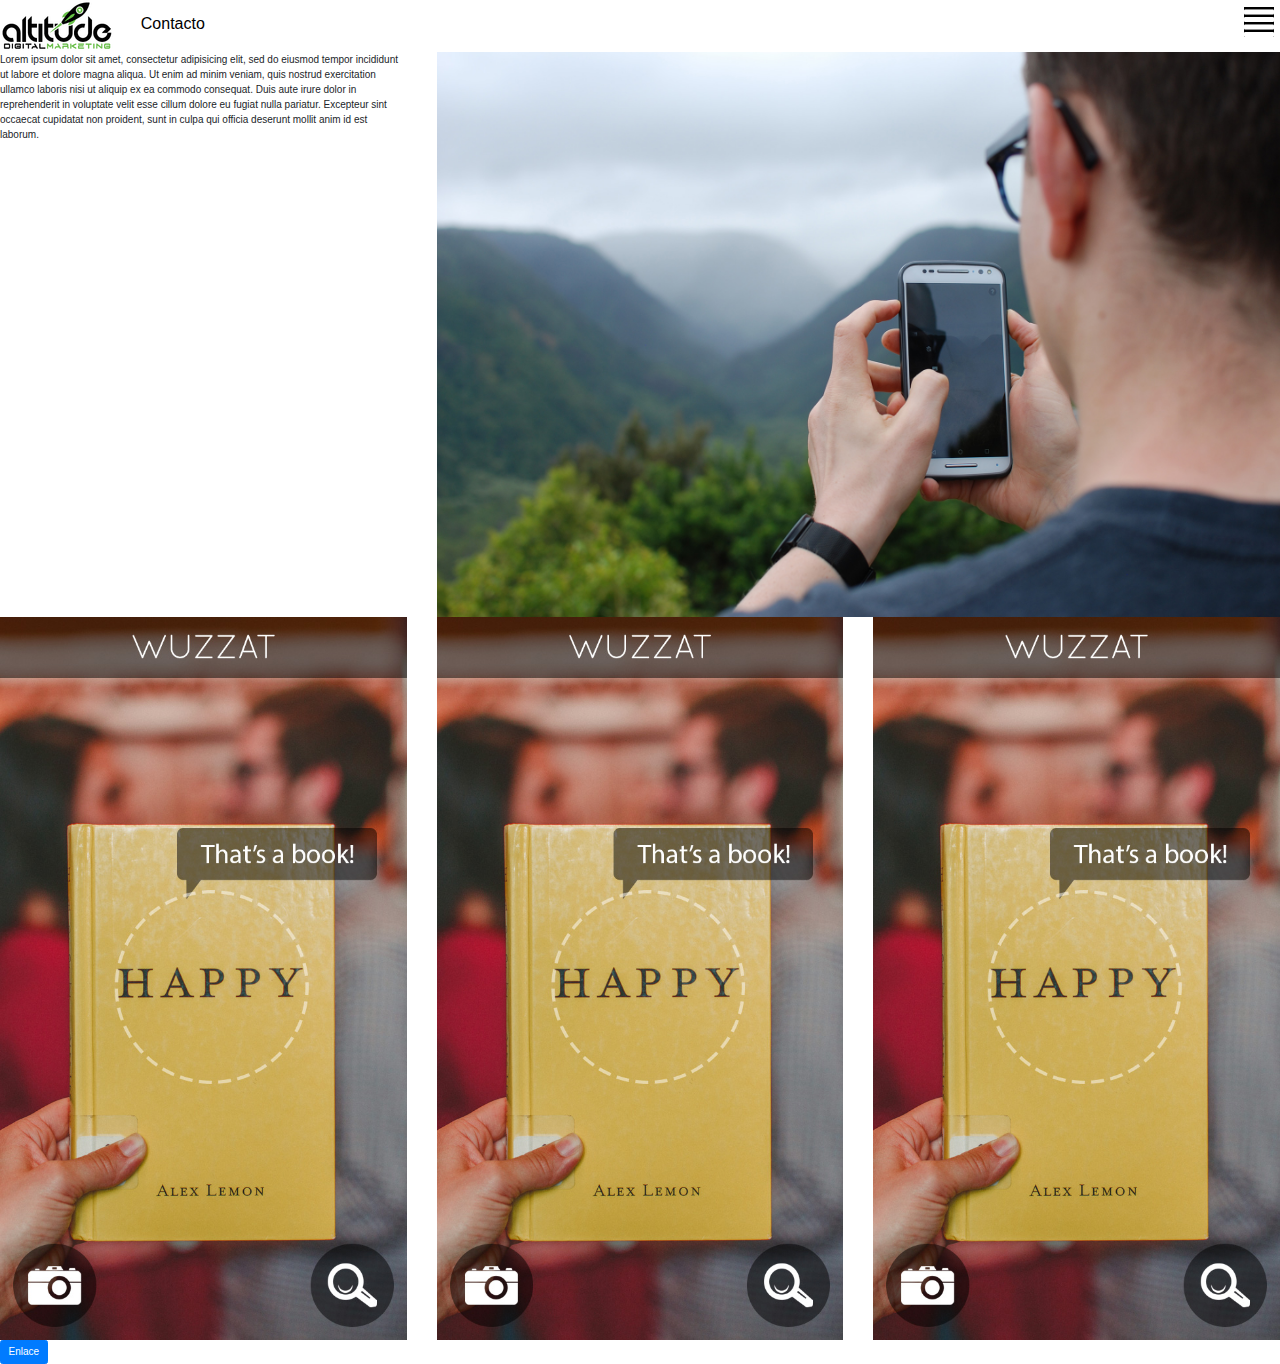
<file: index.html>
<!DOCTYPE html>
<html lang="en" dir="ltr">
  <head>
      <meta charset="utf-8">
    <meta name="viewport" content="width=device-width, initial-scale=1, shrink-to-fit=no">
    <link rel="stylesheet" href="https://use.fontawesome.com/releases/v5.7.1/css/all.css" integrity="sha384-fnmOCqbTlWIlj8LyTjo7mOUStjsKC4pOpQbqyi7RrhN7udi9RwhKkMHpvLbHG9Sr" crossorigin="anonymous">
<link rel="stylesheet" href="https://maxcdn.bootstrapcdn.com/bootstrap/3.3.7/css/bootstrap.min.css">
        <link rel="stylesheet" href="css/bootstrap.min.css">
        <link rel="stylesheet" href="css/miestilo.css">

    <title>Mi sitio</title>
  </head>
  <body>
<div class="menu-nav">
<div class="logo">
  <img src="img/Alltitude_logo-1.png" alt="">
</div>
<div class="contact">
  <a href="#">Contacto</a>

</div>
<div class="container-menu" id="container-menu">
       <i class="glyphicon glyphicon-align-justify icon-menu"  id="action"></i>
   </div>

      </div>

   <div class="menu" id="item">

       <a href="#">  Portafolio</a>
       <a href="#" >  Quienes somos</a>
         <a href="#" > Contacto</a>

   </div>



     <div class="row">
         <div class="col-md-4">
           <p>Lorem ipsum dolor sit amet, consectetur adipisicing elit, sed do eiusmod tempor incididunt ut labore et dolore magna aliqua. Ut enim ad minim veniam, quis nostrud exercitation ullamco laboris nisi ut aliquip ex ea commodo consequat. Duis aute irure dolor in reprehenderit in voluptate velit esse cillum dolore eu fugiat nulla pariatur. Excepteur sint occaecat cupidatat non proident, sunt in culpa qui officia deserunt mollit anim id est laborum.</p>
         </div>
         <div class="col-md-8">
             <img src="img/bg-cta.jpg" alt="" class="img-fluid">
         </div>
       </div>
       <div class="row">
         <div class="col-md-4">
           <img src="img/demo-screen-1.jpg" alt="" class="img-fluid">
         </div>
         <div class="col-md-4">
           <img src="img/demo-screen-1.jpg" alt="" class="img-fluid">
         </div>
         <div class="col-md-4">
           <img src="img/demo-screen-1.jpg" alt="" class="img-fluid">
         </div>
       </div>

<a href="#" class="btn btn-primary js-scroll-trigger">Enlace</a>

<script type="text/javascript" src="js/mijs.js">
</script>
<script src="https://code.jquery.com/jquery-3.3.1.slim.min.js" integrity="sha384-q8i/X+965DzO0rT7abK41JStQIAqVgRVzpbzo5smXKp4YfRvH+8abtTE1Pi6jizo" crossorigin="anonymous"></script>

 <script src="https://stackpath.bootstrapcdn.com/bootstrap/4.1.3/js/bootstrap.min.js" integrity="sha384-ChfqqxuZUCnJSK3+MXmPNIyE6ZbWh2IMqE241rYiqJxyMiZ6OW/JmZQ5stwEULTy" crossorigin="anonymous"></script>
<script src="https://cdnjs.cloudflare.com/ajax/libs/popper.js/1.14.3/umd/popper.min.js" integrity="sha384-ZMP7rVo3mIykV+2+9J3UJ46jBk0WLaUAdn689aCwoqbBJiSnjAK/l8WvCWPIPm49" crossorigin="anonymous"></script>

    <script src="https://ajax.googleapis.com/ajax/libs/jquery/3.2.1/jquery.min.js"></script>
    <script src="https://maxcdn.bootstrapcdn.com/bootstrap/3.3.7/js/bootstrap.min.js"></script>


  </body>
</html>
</file>
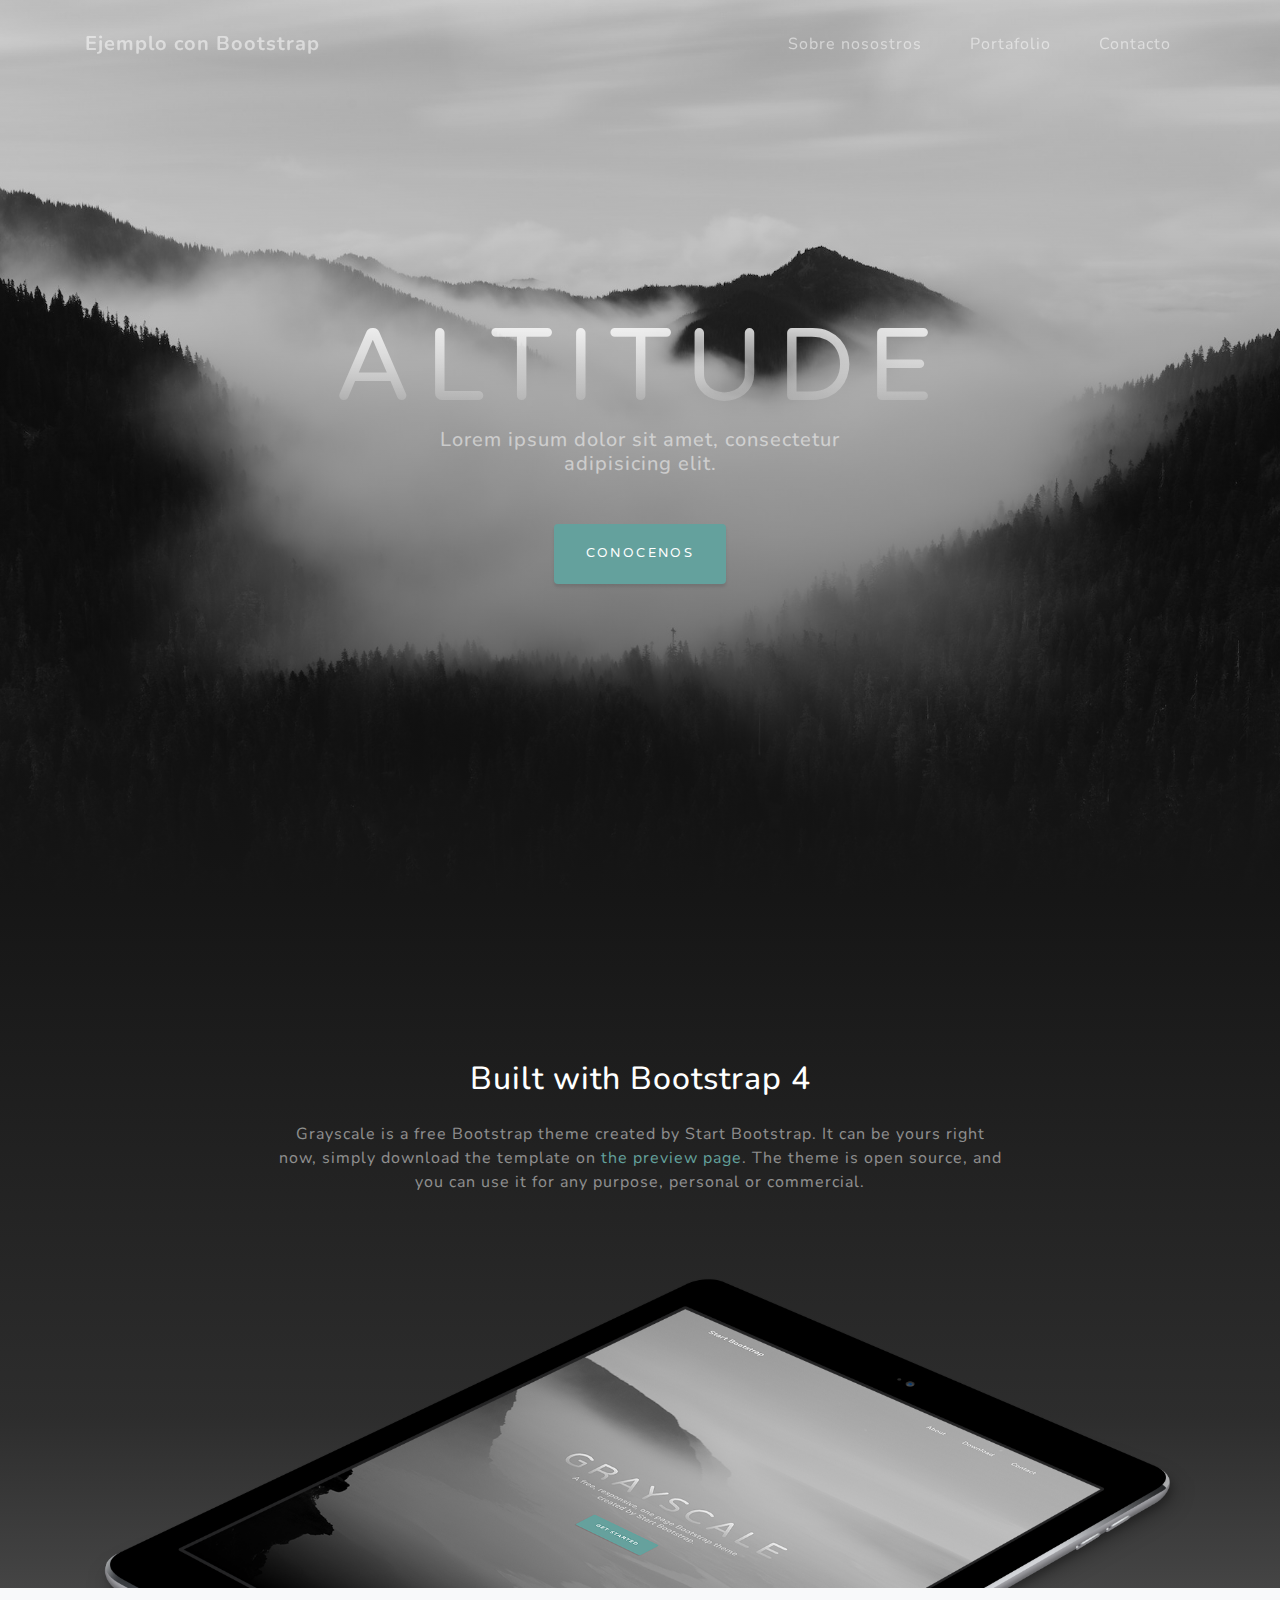
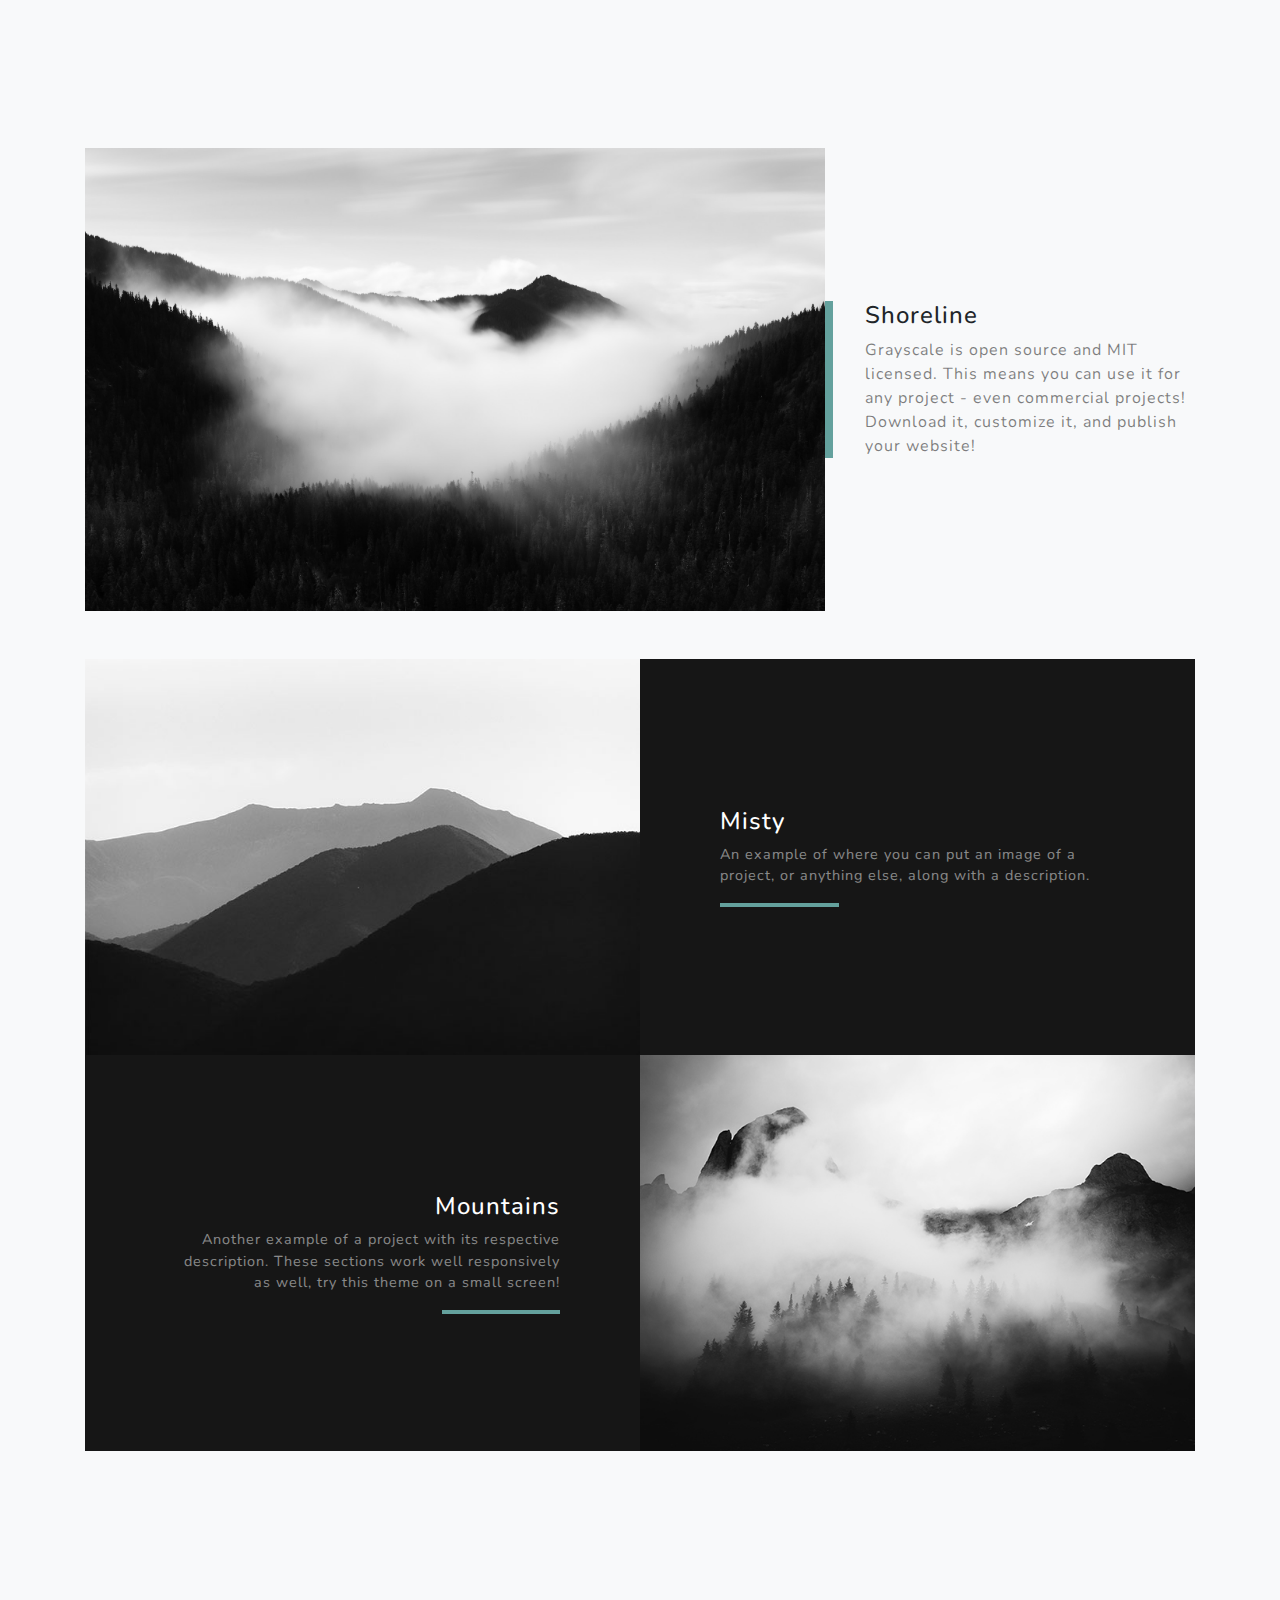
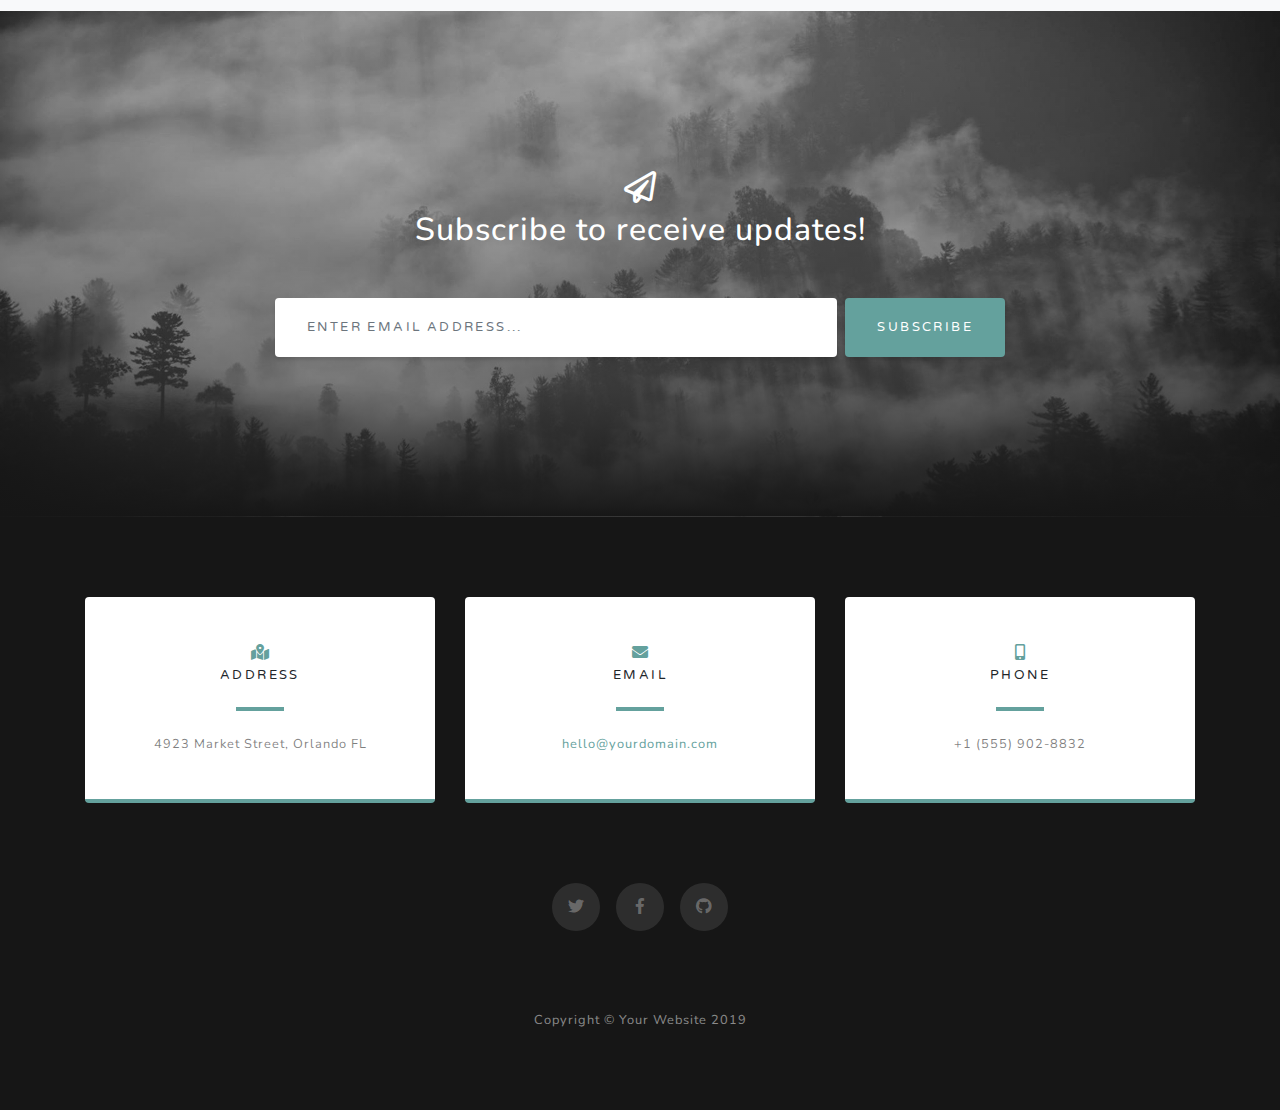
<file: startbootstrap-grayscale-gh-pages/index.html>
<!DOCTYPE html>
<html lang="en">

<head>

  <meta charset="utf-8">
  <meta name="viewport" content="width=device-width, initial-scale=1, shrink-to-fit=no">
  <meta name="description" content="">
  <meta name="author" content="">

  <title>Grayscale - Start Bootstrap Theme</title>

  <!-- Bootstrap core CSS -->
  <link href="vendor/bootstrap/css/bootstrap.min.css" rel="stylesheet">

  <!-- Custom fonts for this template -->
  <link href="vendor/fontawesome-free/css/all.min.css" rel="stylesheet">
  <link href="https://fonts.googleapis.com/css?family=Varela+Round" rel="stylesheet">
  <link href="https://fonts.googleapis.com/css?family=Nunito:200,200i,300,300i,400,400i,600,600i,700,700i,800,800i,900,900i" rel="stylesheet">

  <!-- Custom styles for this template -->
  <link href="css/grayscale.min.css" rel="stylesheet">

</head>

<body id="page-top">

  <!-- Navigation -->
  <nav class="navbar navbar-expand-lg navbar-light fixed-top" id="mainNav">
    <div class="container">
      <a class="navbar-brand js-scroll-trigger" href="#page-top">Ejemplo con Bootstrap</a>
      <button class="navbar-toggler navbar-toggler-right" type="button" data-toggle="collapse" data-target="#navbarResponsive" aria-controls="navbarResponsive" aria-expanded="false" aria-label="Toggle navigation">
        Menu
        <i class="fas fa-bars"></i>
      </button>
      <div class="collapse navbar-collapse" id="navbarResponsive">
        <ul class="navbar-nav ml-auto">
          <li class="nav-item">
            <a class="nav-link js-scroll-trigger" href="#about">Sobre nosostros</a>
          </li>
          <li class="nav-item">
            <a class="nav-link js-scroll-trigger" href="#projects">Portafolio</a>
          </li>
          <li class="nav-item">
            <a class="nav-link js-scroll-trigger" href="#signup">Contacto</a>
          </li>
        </ul>
      </div>
    </div>
  </nav>

  <!-- Header -->
  <header class="masthead">
    <div class="container d-flex h-100 align-items-center">
      <div class="mx-auto text-center">
        <h1 class="mx-auto my-0 text-uppercase" id="gray">Altitude</h1>
        <h2 class="text-white-50 mx-auto mt-2 mb-5">Lorem ipsum dolor sit amet, consectetur adipisicing elit.</h2>
        <a href="#about" class="btn btn-primary js-scroll-trigger">Conocenos</a>
      </div>
    </div>
  </header>

  <!-- About Section -->
  <section id="about" class="about-section text-center">
    <div class="container">
      <div class="row">
        <div class="col-lg-8 mx-auto">
          <h2 class="text-white mb-4">Built with Bootstrap 4</h2>
          <p class="text-white-50">Grayscale is a free Bootstrap theme created by Start Bootstrap. It can be yours right now, simply download the template on
            <a href="http://startbootstrap.com/template-overviews/grayscale/">the preview page</a>. The theme is open source, and you can use it for any purpose, personal or commercial.</p>
        </div>
      </div>
      <img src="img/ipad.png" class="img-fluid" alt="">
    </div>
  </section>

  <!-- Projects Section -->
  <section id="projects" class="projects-section bg-light">
    <div class="container">

      <!-- Featured Project Row -->
      <div class="row align-items-center no-gutters mb-4 mb-lg-5">
        <div class="col-xl-8 col-lg-7">
          <img class="img-fluid mb-3 mb-lg-0" src="img/bg-masthead.jpg" alt="">
        </div>
        <div class="col-xl-4 col-lg-5">
          <div class="featured-text text-center text-lg-left">
            <h4>Shoreline</h4>
            <p class="text-black-50 mb-0">Grayscale is open source and MIT licensed. This means you can use it for any project - even commercial projects! Download it, customize it, and publish your website!</p>
          </div>
        </div>
      </div>

      <!-- Project One Row -->
      <div class="row justify-content-center no-gutters mb-5 mb-lg-0">
        <div class="col-lg-6">
          <img class="img-fluid" src="img/demo-image-01.jpg" alt="">
        </div>
        <div class="col-lg-6">
          <div class="bg-black text-center h-100 project">
            <div class="d-flex h-100">
              <div class="project-text w-100 my-auto text-center text-lg-left">
                <h4 class="text-white">Misty</h4>
                <p class="mb-0 text-white-50">An example of where you can put an image of a project, or anything else, along with a description.</p>
                <hr class="d-none d-lg-block mb-0 ml-0">
              </div>
            </div>
          </div>
        </div>
      </div>

      <!-- Project Two Row -->
      <div class="row justify-content-center no-gutters">
        <div class="col-lg-6">
          <img class="img-fluid" src="img/demo-image-02.jpg" alt="">
        </div>
        <div class="col-lg-6 order-lg-first">
          <div class="bg-black text-center h-100 project">
            <div class="d-flex h-100">
              <div class="project-text w-100 my-auto text-center text-lg-right">
                <h4 class="text-white">Mountains</h4>
                <p class="mb-0 text-white-50">Another example of a project with its respective description. These sections work well responsively as well, try this theme on a small screen!</p>
                <hr class="d-none d-lg-block mb-0 mr-0">
              </div>
            </div>
          </div>
        </div>
      </div>

    </div>
  </section>

  <!-- Signup Section -->
  <section id="signup" class="signup-section">
    <div class="container">
      <div class="row">
        <div class="col-md-10 col-lg-8 mx-auto text-center">

          <i class="far fa-paper-plane fa-2x mb-2 text-white"></i>
          <h2 class="text-white mb-5">Subscribe to receive updates!</h2>

          <form class="form-inline d-flex">
            <input type="email" class="form-control flex-fill mr-0 mr-sm-2 mb-3 mb-sm-0" id="inputEmail" placeholder="Enter email address...">
            <button type="submit" class="btn btn-primary mx-auto">Subscribe</button>
          </form>

        </div>
      </div>
    </div>
  </section>

  <!-- Contact Section -->
  <section class="contact-section bg-black">
    <div class="container">

      <div class="row">

        <div class="col-md-4 mb-3 mb-md-0">
          <div class="card py-4 h-100">
            <div class="card-body text-center">
              <i class="fas fa-map-marked-alt text-primary mb-2"></i>
              <h4 class="text-uppercase m-0">Address</h4>
              <hr class="my-4">
              <div class="small text-black-50">4923 Market Street, Orlando FL</div>
            </div>
          </div>
        </div>

        <div class="col-md-4 mb-3 mb-md-0">
          <div class="card py-4 h-100">
            <div class="card-body text-center">
              <i class="fas fa-envelope text-primary mb-2"></i>
              <h4 class="text-uppercase m-0">Email</h4>
              <hr class="my-4">
              <div class="small text-black-50">
                <a href="#">hello@yourdomain.com</a>
              </div>
            </div>
          </div>
        </div>

        <div class="col-md-4 mb-3 mb-md-0">
          <div class="card py-4 h-100">
            <div class="card-body text-center">
              <i class="fas fa-mobile-alt text-primary mb-2"></i>
              <h4 class="text-uppercase m-0">Phone</h4>
              <hr class="my-4">
              <div class="small text-black-50">+1 (555) 902-8832</div>
            </div>
          </div>
        </div>
      </div>

      <div class="social d-flex justify-content-center">
        <a href="#" class="mx-2">
          <i class="fab fa-twitter"></i>
        </a>
        <a href="#" class="mx-2">
          <i class="fab fa-facebook-f"></i>
        </a>
        <a href="#" class="mx-2">
          <i class="fab fa-github"></i>
        </a>
      </div>

    </div>
  </section>

  <!-- Footer -->
  <footer class="bg-black small text-center text-white-50">
    <div class="container">
      Copyright &copy; Your Website 2019
    </div>
  </footer>

  <!-- Bootstrap core JavaScript -->
  <script src="vendor/jquery/jquery.min.js"></script>
  <script src="vendor/bootstrap/js/bootstrap.bundle.min.js"></script>

  <!-- Plugin JavaScript -->
  <script src="vendor/jquery-easing/jquery.easing.min.js"></script>

  <!-- Custom scripts for this template -->
  <script src="js/grayscale.min.js"></script>
    <script src="js/mijs.js"></script>

</body>

</html>
</file>
<file: css/miestilo.css>
*{
    margin: 0;
    padding: 0;
    box-sizing: border-box;
    font-family: sans-serif;
    text-decoration: none;

}
.menu-nav{

}
#action{
  background: black;
}
.contact{
  display: inline-block;
  margin-left: 24px;
}
.contact a{
  font-family: 'Poppins', sans-serif;
  font-size: 16px;
  color: black;
}
.logo{
  display: inline-block;
}
.container-menu{
    position: fixed;
    top: 0;
    right: 0;
  /*  background: linear-gradient(10deg, #313112, #2E2E22);*/
    border-radius: 0% 0% 0% 100%;
    padding: 6px 6px 2px 2px;
    transition: all 1s;
}

.icon-menu{
    color: white;
    font-size: 30px;
}

.icon-close{
    color: white;
    font-size: 30px;
    position: absolute;
    top: 26px;
    left: 26px;
    display: none;
}

.menu{
    position: absolute;

    top: 50%;
    left: 50%;
    transform: translate(-50%, -50%);
    display: none;
    flex-direction: column;
}

.menu a {
    padding: 26px;
    font-size: 60px;
    text-align: center;
    color: white;
  display: block;

}

.menu a:before{
    content: '';
    width: 0;
    height: 3px;
    position: absolute;
    top: 86px;
    left: 50%;

    transition: all 300ms;
}
.menu a:hover{
    color: #6F84A4;
    text-decoration: none;
    transform:translate(0px,-10px);
}
.menu a:hover:before{
    width: 100%;
    left: 0%;
}
@keyframes mymove {
  0%   {top: 0px;}
  25%  {top: 200px;}
  75%  {top: 50px}
  100% {top: 100px;}
}
</file>
<file: startbootstrap-grayscale-gh-pages/vendor/fontawesome-free/css/all.min.css>
.fa,.fab,.fal,.far,.fas{-moz-osx-font-smoothing:grayscale;-webkit-font-smoothing:antialiased;display:inline-block;font-style:normal;font-variant:normal;text-rendering:auto;line-height:1}.fa-lg{font-size:1.33333em;line-height:.75em;vertical-align:-.0667em}.fa-xs{font-size:.75em}.fa-sm{font-size:.875em}.fa-1x{font-size:1em}.fa-2x{font-size:2em}.fa-3x{font-size:3em}.fa-4x{font-size:4em}.fa-5x{font-size:5em}.fa-6x{font-size:6em}.fa-7x{font-size:7em}.fa-8x{font-size:8em}.fa-9x{font-size:9em}.fa-10x{font-size:10em}.fa-fw{text-align:center;width:1.25em}.fa-ul{list-style-type:none;margin-left:2.5em;padding-left:0}.fa-ul>li{position:relative}.fa-li{left:-2em;position:absolute;text-align:center;width:2em;line-height:inherit}.fa-border{border:.08em solid #eee;border-radius:.1em;padding:.2em .25em .15em}.fa-pull-left{float:left}.fa-pull-right{float:right}.fa.fa-pull-left,.fab.fa-pull-left,.fal.fa-pull-left,.far.fa-pull-left,.fas.fa-pull-left{margin-right:.3em}.fa.fa-pull-right,.fab.fa-pull-right,.fal.fa-pull-right,.far.fa-pull-right,.fas.fa-pull-right{margin-left:.3em}.fa-spin{animation:fa-spin 2s infinite linear}.fa-pulse{animation:fa-spin 1s infinite steps(8)}@keyframes fa-spin{0%{transform:rotate(0deg)}to{transform:rotate(1turn)}}.fa-rotate-90{-ms-filter:"progid:DXImageTransform.Microsoft.BasicImage(rotation=1)";transform:rotate(90deg)}.fa-rotate-180{-ms-filter:"progid:DXImageTransform.Microsoft.BasicImage(rotation=2)";transform:rotate(180deg)}.fa-rotate-270{-ms-filter:"progid:DXImageTransform.Microsoft.BasicImage(rotation=3)";transform:rotate(270deg)}.fa-flip-horizontal{-ms-filter:"progid:DXImageTransform.Microsoft.BasicImage(rotation=0, mirror=1)";transform:scaleX(-1)}.fa-flip-vertical{transform:scaleY(-1)}.fa-flip-both,.fa-flip-horizontal.fa-flip-vertical,.fa-flip-vertical{-ms-filter:"progid:DXImageTransform.Microsoft.BasicImage(rotation=2, mirror=1)"}.fa-flip-both,.fa-flip-horizontal.fa-flip-vertical{transform:scale(-1)}:root .fa-flip-both,:root .fa-flip-horizontal,:root .fa-flip-vertical,:root .fa-rotate-90,:root .fa-rotate-180,:root .fa-rotate-270{filter:none}.fa-stack{display:inline-block;height:2em;line-height:2em;position:relative;vertical-align:middle;width:2.5em}.fa-stack-1x,.fa-stack-2x{left:0;position:absolute;text-align:center;width:100%}.fa-stack-1x{line-height:inherit}.fa-stack-2x{font-size:2em}.fa-inverse{color:#fff}.fa-500px:before{content:"\f26e"}.fa-accessible-icon:before{content:"\f368"}.fa-accusoft:before{content:"\f369"}.fa-acquisitions-incorporated:before{content:"\f6af"}.fa-ad:before{content:"\f641"}.fa-address-book:before{content:"\f2b9"}.fa-address-card:before{content:"\f2bb"}.fa-adjust:before{content:"\f042"}.fa-adn:before{content:"\f170"}.fa-adobe:before{content:"\f778"}.fa-adversal:before{content:"\f36a"}.fa-affiliatetheme:before{content:"\f36b"}.fa-air-freshener:before{content:"\f5d0"}.fa-algolia:before{content:"\f36c"}.fa-align-center:before{content:"\f037"}.fa-align-justify:before{content:"\f039"}.fa-align-left:before{content:"\f036"}.fa-align-right:before{content:"\f038"}.fa-alipay:before{content:"\f642"}.fa-allergies:before{content:"\f461"}.fa-amazon:before{content:"\f270"}.fa-amazon-pay:before{content:"\f42c"}.fa-ambulance:before{content:"\f0f9"}.fa-american-sign-language-interpreting:before{content:"\f2a3"}.fa-amilia:before{content:"\f36d"}.fa-anchor:before{content:"\f13d"}.fa-android:before{content:"\f17b"}.fa-angellist:before{content:"\f209"}.fa-angle-double-down:before{content:"\f103"}.fa-angle-double-left:before{content:"\f100"}.fa-angle-double-right:before{content:"\f101"}.fa-angle-double-up:before{content:"\f102"}.fa-angle-down:before{content:"\f107"}.fa-angle-left:before{content:"\f104"}.fa-angle-right:before{content:"\f105"}.fa-angle-up:before{content:"\f106"}.fa-angry:before{content:"\f556"}.fa-angrycreative:before{content:"\f36e"}.fa-angular:before{content:"\f420"}.fa-ankh:before{content:"\f644"}.fa-app-store:before{content:"\f36f"}.fa-app-store-ios:before{content:"\f370"}.fa-apper:before{content:"\f371"}.fa-apple:before{content:"\f179"}.fa-apple-alt:before{content:"\f5d1"}.fa-apple-pay:before{content:"\f415"}.fa-archive:before{content:"\f187"}.fa-archway:before{content:"\f557"}.fa-arrow-alt-circle-down:before{content:"\f358"}.fa-arrow-alt-circle-left:before{content:"\f359"}.fa-arrow-alt-circle-right:before{content:"\f35a"}.fa-arrow-alt-circle-up:before{content:"\f35b"}.fa-arrow-circle-down:before{content:"\f0ab"}.fa-arrow-circle-left:before{content:"\f0a8"}.fa-arrow-circle-right:before{content:"\f0a9"}.fa-arrow-circle-up:before{content:"\f0aa"}.fa-arrow-down:before{content:"\f063"}.fa-arrow-left:before{content:"\f060"}.fa-arrow-right:before{content:"\f061"}.fa-arrow-up:before{content:"\f062"}.fa-arrows-alt:before{content:"\f0b2"}.fa-arrows-alt-h:before{content:"\f337"}.fa-arrows-alt-v:before{content:"\f338"}.fa-artstation:before{content:"\f77a"}.fa-assistive-listening-systems:before{content:"\f2a2"}.fa-asterisk:before{content:"\f069"}.fa-asymmetrik:before{content:"\f372"}.fa-at:before{content:"\f1fa"}.fa-atlas:before{content:"\f558"}.fa-atlassian:before{content:"\f77b"}.fa-atom:before{content:"\f5d2"}.fa-audible:before{content:"\f373"}.fa-audio-description:before{content:"\f29e"}.fa-autoprefixer:before{content:"\f41c"}.fa-avianex:before{content:"\f374"}.fa-aviato:before{content:"\f421"}.fa-award:before{content:"\f559"}.fa-aws:before{content:"\f375"}.fa-baby:before{content:"\f77c"}.fa-baby-carriage:before{content:"\f77d"}.fa-backspace:before{content:"\f55a"}.fa-backward:before{content:"\f04a"}.fa-bacon:before{content:"\f7e5"}.fa-balance-scale:before{content:"\f24e"}.fa-ban:before{content:"\f05e"}.fa-band-aid:before{content:"\f462"}.fa-bandcamp:before{content:"\f2d5"}.fa-barcode:before{content:"\f02a"}.fa-bars:before{content:"\f0c9"}.fa-baseball-ball:before{content:"\f433"}.fa-basketball-ball:before{content:"\f434"}.fa-bath:before{content:"\f2cd"}.fa-battery-empty:before{content:"\f244"}.fa-battery-full:before{content:"\f240"}.fa-battery-half:before{content:"\f242"}.fa-battery-quarter:before{content:"\f243"}.fa-battery-three-quarters:before{content:"\f241"}.fa-bed:before{content:"\f236"}.fa-beer:before{content:"\f0fc"}.fa-behance:before{content:"\f1b4"}.fa-behance-square:before{content:"\f1b5"}.fa-bell:before{content:"\f0f3"}.fa-bell-slash:before{content:"\f1f6"}.fa-bezier-curve:before{content:"\f55b"}.fa-bible:before{content:"\f647"}.fa-bicycle:before{content:"\f206"}.fa-bimobject:before{content:"\f378"}.fa-binoculars:before{content:"\f1e5"}.fa-biohazard:before{content:"\f780"}.fa-birthday-cake:before{content:"\f1fd"}.fa-bitbucket:before{content:"\f171"}.fa-bitcoin:before{content:"\f379"}.fa-bity:before{content:"\f37a"}.fa-black-tie:before{content:"\f27e"}.fa-blackberry:before{content:"\f37b"}.fa-blender:before{content:"\f517"}.fa-blender-phone:before{content:"\f6b6"}.fa-blind:before{content:"\f29d"}.fa-blog:before{content:"\f781"}.fa-blogger:before{content:"\f37c"}.fa-blogger-b:before{content:"\f37d"}.fa-bluetooth:before{content:"\f293"}.fa-bluetooth-b:before{content:"\f294"}.fa-bold:before{content:"\f032"}.fa-bolt:before{content:"\f0e7"}.fa-bomb:before{content:"\f1e2"}.fa-bone:before{content:"\f5d7"}.fa-bong:before{content:"\f55c"}.fa-book:before{content:"\f02d"}.fa-book-dead:before{content:"\f6b7"}.fa-book-medical:before{content:"\f7e6"}.fa-book-open:before{content:"\f518"}.fa-book-reader:before{content:"\f5da"}.fa-bookmark:before{content:"\f02e"}.fa-bowling-ball:before{content:"\f436"}.fa-box:before{content:"\f466"}.fa-box-open:before{content:"\f49e"}.fa-boxes:before{content:"\f468"}.fa-braille:before{content:"\f2a1"}.fa-brain:before{content:"\f5dc"}.fa-bread-slice:before{content:"\f7ec"}.fa-briefcase:before{content:"\f0b1"}.fa-briefcase-medical:before{content:"\f469"}.fa-broadcast-tower:before{content:"\f519"}.fa-broom:before{content:"\f51a"}.fa-brush:before{content:"\f55d"}.fa-btc:before{content:"\f15a"}.fa-bug:before{content:"\f188"}.fa-building:before{content:"\f1ad"}.fa-bullhorn:before{content:"\f0a1"}.fa-bullseye:before{content:"\f140"}.fa-burn:before{content:"\f46a"}.fa-buromobelexperte:before{content:"\f37f"}.fa-bus:before{content:"\f207"}.fa-bus-alt:before{content:"\f55e"}.fa-business-time:before{content:"\f64a"}.fa-buysellads:before{content:"\f20d"}.fa-calculator:before{content:"\f1ec"}.fa-calendar:before{content:"\f133"}.fa-calendar-alt:before{content:"\f073"}.fa-calendar-check:before{content:"\f274"}.fa-calendar-day:before{content:"\f783"}.fa-calendar-minus:before{content:"\f272"}.fa-calendar-plus:before{content:"\f271"}.fa-calendar-times:before{content:"\f273"}.fa-calendar-week:before{content:"\f784"}.fa-camera:before{content:"\f030"}.fa-camera-retro:before{content:"\f083"}.fa-campground:before{content:"\f6bb"}.fa-canadian-maple-leaf:before{content:"\f785"}.fa-candy-cane:before{content:"\f786"}.fa-cannabis:before{content:"\f55f"}.fa-capsules:before{content:"\f46b"}.fa-car:before{content:"\f1b9"}.fa-car-alt:before{content:"\f5de"}.fa-car-battery:before{content:"\f5df"}.fa-car-crash:before{content:"\f5e1"}.fa-car-side:before{content:"\f5e4"}.fa-caret-down:before{content:"\f0d7"}.fa-caret-left:before{content:"\f0d9"}.fa-caret-right:before{content:"\f0da"}.fa-caret-square-down:before{content:"\f150"}.fa-caret-square-left:before{content:"\f191"}.fa-caret-square-right:before{content:"\f152"}.fa-caret-square-up:before{content:"\f151"}.fa-caret-up:before{content:"\f0d8"}.fa-carrot:before{content:"\f787"}.fa-cart-arrow-down:before{content:"\f218"}.fa-cart-plus:before{content:"\f217"}.fa-cash-register:before{content:"\f788"}.fa-cat:before{content:"\f6be"}.fa-cc-amazon-pay:before{content:"\f42d"}.fa-cc-amex:before{content:"\f1f3"}.fa-cc-apple-pay:before{content:"\f416"}.fa-cc-diners-club:before{content:"\f24c"}.fa-cc-discover:before{content:"\f1f2"}.fa-cc-jcb:before{content:"\f24b"}.fa-cc-mastercard:before{content:"\f1f1"}.fa-cc-paypal:before{content:"\f1f4"}.fa-cc-stripe:before{content:"\f1f5"}.fa-cc-visa:before{content:"\f1f0"}.fa-centercode:before{content:"\f380"}.fa-centos:before{content:"\f789"}.fa-certificate:before{content:"\f0a3"}.fa-chair:before{content:"\f6c0"}.fa-chalkboard:before{content:"\f51b"}.fa-chalkboard-teacher:before{content:"\f51c"}.fa-charging-station:before{content:"\f5e7"}.fa-chart-area:before{content:"\f1fe"}.fa-chart-bar:before{content:"\f080"}.fa-chart-line:before{content:"\f201"}.fa-chart-pie:before{content:"\f200"}.fa-check:before{content:"\f00c"}.fa-check-circle:before{content:"\f058"}.fa-check-double:before{content:"\f560"}.fa-check-square:before{content:"\f14a"}.fa-cheese:before{content:"\f7ef"}.fa-chess:before{content:"\f439"}.fa-chess-bishop:before{content:"\f43a"}.fa-chess-board:before{content:"\f43c"}.fa-chess-king:before{content:"\f43f"}.fa-chess-knight:before{content:"\f441"}.fa-chess-pawn:before{content:"\f443"}.fa-chess-queen:before{content:"\f445"}.fa-chess-rook:before{content:"\f447"}.fa-chevron-circle-down:before{content:"\f13a"}.fa-chevron-circle-left:before{content:"\f137"}.fa-chevron-circle-right:before{content:"\f138"}.fa-chevron-circle-up:before{content:"\f139"}.fa-chevron-down:before{content:"\f078"}.fa-chevron-left:before{content:"\f053"}.fa-chevron-right:before{content:"\f054"}.fa-chevron-up:before{content:"\f077"}.fa-child:before{content:"\f1ae"}.fa-chrome:before{content:"\f268"}.fa-church:before{content:"\f51d"}.fa-circle:before{content:"\f111"}.fa-circle-notch:before{content:"\f1ce"}.fa-city:before{content:"\f64f"}.fa-clinic-medical:before{content:"\f7f2"}.fa-clipboard:before{content:"\f328"}.fa-clipboard-check:before{content:"\f46c"}.fa-clipboard-list:before{content:"\f46d"}.fa-clock:before{content:"\f017"}.fa-clone:before{content:"\f24d"}.fa-closed-captioning:before{content:"\f20a"}.fa-cloud:before{content:"\f0c2"}.fa-cloud-download-alt:before{content:"\f381"}.fa-cloud-meatball:before{content:"\f73b"}.fa-cloud-moon:before{content:"\f6c3"}.fa-cloud-moon-rain:before{content:"\f73c"}.fa-cloud-rain:before{content:"\f73d"}.fa-cloud-showers-heavy:before{content:"\f740"}.fa-cloud-sun:before{content:"\f6c4"}.fa-cloud-sun-rain:before{content:"\f743"}.fa-cloud-upload-alt:before{content:"\f382"}.fa-cloudscale:before{content:"\f383"}.fa-cloudsmith:before{content:"\f384"}.fa-cloudversify:before{content:"\f385"}.fa-cocktail:before{content:"\f561"}.fa-code:before{content:"\f121"}.fa-code-branch:before{content:"\f126"}.fa-codepen:before{content:"\f1cb"}.fa-codiepie:before{content:"\f284"}.fa-coffee:before{content:"\f0f4"}.fa-cog:before{content:"\f013"}.fa-cogs:before{content:"\f085"}.fa-coins:before{content:"\f51e"}.fa-columns:before{content:"\f0db"}.fa-comment:before{content:"\f075"}.fa-comment-alt:before{content:"\f27a"}.fa-comment-dollar:before{content:"\f651"}.fa-comment-dots:before{content:"\f4ad"}.fa-comment-medical:before{content:"\f7f5"}.fa-comment-slash:before{content:"\f4b3"}.fa-comments:before{content:"\f086"}.fa-comments-dollar:before{content:"\f653"}.fa-compact-disc:before{content:"\f51f"}.fa-compass:before{content:"\f14e"}.fa-compress:before{content:"\f066"}.fa-compress-arrows-alt:before{content:"\f78c"}.fa-concierge-bell:before{content:"\f562"}.fa-confluence:before{content:"\f78d"}.fa-connectdevelop:before{content:"\f20e"}.fa-contao:before{content:"\f26d"}.fa-cookie:before{content:"\f563"}.fa-cookie-bite:before{content:"\f564"}.fa-copy:before{content:"\f0c5"}.fa-copyright:before{content:"\f1f9"}.fa-couch:before{content:"\f4b8"}.fa-cpanel:before{content:"\f388"}.fa-creative-commons:before{content:"\f25e"}.fa-creative-commons-by:before{content:"\f4e7"}.fa-creative-commons-nc:before{content:"\f4e8"}.fa-creative-commons-nc-eu:before{content:"\f4e9"}.fa-creative-commons-nc-jp:before{content:"\f4ea"}.fa-creative-commons-nd:before{content:"\f4eb"}.fa-creative-commons-pd:before{content:"\f4ec"}.fa-creative-commons-pd-alt:before{content:"\f4ed"}.fa-creative-commons-remix:before{content:"\f4ee"}.fa-creative-commons-sa:before{content:"\f4ef"}.fa-creative-commons-sampling:before{content:"\f4f0"}.fa-creative-commons-sampling-plus:before{content:"\f4f1"}.fa-creative-commons-share:before{content:"\f4f2"}.fa-creative-commons-zero:before{content:"\f4f3"}.fa-credit-card:before{content:"\f09d"}.fa-critical-role:before{content:"\f6c9"}.fa-crop:before{content:"\f125"}.fa-crop-alt:before{content:"\f565"}.fa-cross:before{content:"\f654"}.fa-crosshairs:before{content:"\f05b"}.fa-crow:before{content:"\f520"}.fa-crown:before{content:"\f521"}.fa-crutch:before{content:"\f7f7"}.fa-css3:before{content:"\f13c"}.fa-css3-alt:before{content:"\f38b"}.fa-cube:before{content:"\f1b2"}.fa-cubes:before{content:"\f1b3"}.fa-cut:before{content:"\f0c4"}.fa-cuttlefish:before{content:"\f38c"}.fa-d-and-d:before{content:"\f38d"}.fa-d-and-d-beyond:before{content:"\f6ca"}.fa-dashcube:before{content:"\f210"}.fa-database:before{content:"\f1c0"}.fa-deaf:before{content:"\f2a4"}.fa-delicious:before{content:"\f1a5"}.fa-democrat:before{content:"\f747"}.fa-deploydog:before{content:"\f38e"}.fa-deskpro:before{content:"\f38f"}.fa-desktop:before{content:"\f108"}.fa-dev:before{content:"\f6cc"}.fa-deviantart:before{content:"\f1bd"}.fa-dharmachakra:before{content:"\f655"}.fa-dhl:before{content:"\f790"}.fa-diagnoses:before{content:"\f470"}.fa-diaspora:before{content:"\f791"}.fa-dice:before{content:"\f522"}.fa-dice-d20:before{content:"\f6cf"}.fa-dice-d6:before{content:"\f6d1"}.fa-dice-five:before{content:"\f523"}.fa-dice-four:before{content:"\f524"}.fa-dice-one:before{content:"\f525"}.fa-dice-six:before{content:"\f526"}.fa-dice-three:before{content:"\f527"}.fa-dice-two:before{content:"\f528"}.fa-digg:before{content:"\f1a6"}.fa-digital-ocean:before{content:"\f391"}.fa-digital-tachograph:before{content:"\f566"}.fa-directions:before{content:"\f5eb"}.fa-discord:before{content:"\f392"}.fa-discourse:before{content:"\f393"}.fa-divide:before{content:"\f529"}.fa-dizzy:before{content:"\f567"}.fa-dna:before{content:"\f471"}.fa-dochub:before{content:"\f394"}.fa-docker:before{content:"\f395"}.fa-dog:before{content:"\f6d3"}.fa-dollar-sign:before{content:"\f155"}.fa-dolly:before{content:"\f472"}.fa-dolly-flatbed:before{content:"\f474"}.fa-donate:before{content:"\f4b9"}.fa-door-closed:before{content:"\f52a"}.fa-door-open:before{content:"\f52b"}.fa-dot-circle:before{content:"\f192"}.fa-dove:before{content:"\f4ba"}.fa-download:before{content:"\f019"}.fa-draft2digital:before{content:"\f396"}.fa-drafting-compass:before{content:"\f568"}.fa-dragon:before{content:"\f6d5"}.fa-draw-polygon:before{content:"\f5ee"}.fa-dribbble:before{content:"\f17d"}.fa-dribbble-square:before{content:"\f397"}.fa-dropbox:before{content:"\f16b"}.fa-drum:before{content:"\f569"}.fa-drum-steelpan:before{content:"\f56a"}.fa-drumstick-bite:before{content:"\f6d7"}.fa-drupal:before{content:"\f1a9"}.fa-dumbbell:before{content:"\f44b"}.fa-dumpster:before{content:"\f793"}.fa-dumpster-fire:before{content:"\f794"}.fa-dungeon:before{content:"\f6d9"}.fa-dyalog:before{content:"\f399"}.fa-earlybirds:before{content:"\f39a"}.fa-ebay:before{content:"\f4f4"}.fa-edge:before{content:"\f282"}.fa-edit:before{content:"\f044"}.fa-egg:before{content:"\f7fb"}.fa-eject:before{content:"\f052"}.fa-elementor:before{content:"\f430"}.fa-ellipsis-h:before{content:"\f141"}.fa-ellipsis-v:before{content:"\f142"}.fa-ello:before{content:"\f5f1"}.fa-ember:before{content:"\f423"}.fa-empire:before{content:"\f1d1"}.fa-envelope:before{content:"\f0e0"}.fa-envelope-open:before{content:"\f2b6"}.fa-envelope-open-text:before{content:"\f658"}.fa-envelope-square:before{content:"\f199"}.fa-envira:before{content:"\f299"}.fa-equals:before{content:"\f52c"}.fa-eraser:before{content:"\f12d"}.fa-erlang:before{content:"\f39d"}.fa-ethereum:before{content:"\f42e"}.fa-ethernet:before{content:"\f796"}.fa-etsy:before{content:"\f2d7"}.fa-euro-sign:before{content:"\f153"}.fa-exchange-alt:before{content:"\f362"}.fa-exclamation:before{content:"\f12a"}.fa-exclamation-circle:before{content:"\f06a"}.fa-exclamation-triangle:before{content:"\f071"}.fa-expand:before{content:"\f065"}.fa-expand-arrows-alt:before{content:"\f31e"}.fa-expeditedssl:before{content:"\f23e"}.fa-external-link-alt:before{content:"\f35d"}.fa-external-link-square-alt:before{content:"\f360"}.fa-eye:before{content:"\f06e"}.fa-eye-dropper:before{content:"\f1fb"}.fa-eye-slash:before{content:"\f070"}.fa-facebook:before{content:"\f09a"}.fa-facebook-f:before{content:"\f39e"}.fa-facebook-messenger:before{content:"\f39f"}.fa-facebook-square:before{content:"\f082"}.fa-fantasy-flight-games:before{content:"\f6dc"}.fa-fast-backward:before{content:"\f049"}.fa-fast-forward:before{content:"\f050"}.fa-fax:before{content:"\f1ac"}.fa-feather:before{content:"\f52d"}.fa-feather-alt:before{content:"\f56b"}.fa-fedex:before{content:"\f797"}.fa-fedora:before{content:"\f798"}.fa-female:before{content:"\f182"}.fa-fighter-jet:before{content:"\f0fb"}.fa-figma:before{content:"\f799"}.fa-file:before{content:"\f15b"}.fa-file-alt:before{content:"\f15c"}.fa-file-archive:before{content:"\f1c6"}.fa-file-audio:before{content:"\f1c7"}.fa-file-code:before{content:"\f1c9"}.fa-file-contract:before{content:"\f56c"}.fa-file-csv:before{content:"\f6dd"}.fa-file-download:before{content:"\f56d"}.fa-file-excel:before{content:"\f1c3"}.fa-file-export:before{content:"\f56e"}.fa-file-image:before{content:"\f1c5"}.fa-file-import:before{content:"\f56f"}.fa-file-invoice:before{content:"\f570"}.fa-file-invoice-dollar:before{content:"\f571"}.fa-file-medical:before{content:"\f477"}.fa-file-medical-alt:before{content:"\f478"}.fa-file-pdf:before{content:"\f1c1"}.fa-file-powerpoint:before{content:"\f1c4"}.fa-file-prescription:before{content:"\f572"}.fa-file-signature:before{content:"\f573"}.fa-file-upload:before{content:"\f574"}.fa-file-video:before{content:"\f1c8"}.fa-file-word:before{content:"\f1c2"}.fa-fill:before{content:"\f575"}.fa-fill-drip:before{content:"\f576"}.fa-film:before{content:"\f008"}.fa-filter:before{content:"\f0b0"}.fa-fingerprint:before{content:"\f577"}.fa-fire:before{content:"\f06d"}.fa-fire-alt:before{content:"\f7e4"}.fa-fire-extinguisher:before{content:"\f134"}.fa-firefox:before{content:"\f269"}.fa-first-aid:before{content:"\f479"}.fa-first-order:before{content:"\f2b0"}.fa-first-order-alt:before{content:"\f50a"}.fa-firstdraft:before{content:"\f3a1"}.fa-fish:before{content:"\f578"}.fa-fist-raised:before{content:"\f6de"}.fa-flag:before{content:"\f024"}.fa-flag-checkered:before{content:"\f11e"}.fa-flag-usa:before{content:"\f74d"}.fa-flask:before{content:"\f0c3"}.fa-flickr:before{content:"\f16e"}.fa-flipboard:before{content:"\f44d"}.fa-flushed:before{content:"\f579"}.fa-fly:before{content:"\f417"}.fa-folder:before{content:"\f07b"}.fa-folder-minus:before{content:"\f65d"}.fa-folder-open:before{content:"\f07c"}.fa-folder-plus:before{content:"\f65e"}.fa-font:before{content:"\f031"}.fa-font-awesome:before{content:"\f2b4"}.fa-font-awesome-alt:before{content:"\f35c"}.fa-font-awesome-flag:before{content:"\f425"}.fa-font-awesome-logo-full:before{content:"\f4e6"}.fa-fonticons:before{content:"\f280"}.fa-fonticons-fi:before{content:"\f3a2"}.fa-football-ball:before{content:"\f44e"}.fa-fort-awesome:before{content:"\f286"}.fa-fort-awesome-alt:before{content:"\f3a3"}.fa-forumbee:before{content:"\f211"}.fa-forward:before{content:"\f04e"}.fa-foursquare:before{content:"\f180"}.fa-free-code-camp:before{content:"\f2c5"}.fa-freebsd:before{content:"\f3a4"}.fa-frog:before{content:"\f52e"}.fa-frown:before{content:"\f119"}.fa-frown-open:before{content:"\f57a"}.fa-fulcrum:before{content:"\f50b"}.fa-funnel-dollar:before{content:"\f662"}.fa-futbol:before{content:"\f1e3"}.fa-galactic-republic:before{content:"\f50c"}.fa-galactic-senate:before{content:"\f50d"}.fa-gamepad:before{content:"\f11b"}.fa-gas-pump:before{content:"\f52f"}.fa-gavel:before{content:"\f0e3"}.fa-gem:before{content:"\f3a5"}.fa-genderless:before{content:"\f22d"}.fa-get-pocket:before{content:"\f265"}.fa-gg:before{content:"\f260"}.fa-gg-circle:before{content:"\f261"}.fa-ghost:before{content:"\f6e2"}.fa-gift:before{content:"\f06b"}.fa-gifts:before{content:"\f79c"}.fa-git:before{content:"\f1d3"}.fa-git-square:before{content:"\f1d2"}.fa-github:before{content:"\f09b"}.fa-github-alt:before{content:"\f113"}.fa-github-square:before{content:"\f092"}.fa-gitkraken:before{content:"\f3a6"}.fa-gitlab:before{content:"\f296"}.fa-gitter:before{content:"\f426"}.fa-glass-cheers:before{content:"\f79f"}.fa-glass-martini:before{content:"\f000"}.fa-glass-martini-alt:before{content:"\f57b"}.fa-glass-whiskey:before{content:"\f7a0"}.fa-glasses:before{content:"\f530"}.fa-glide:before{content:"\f2a5"}.fa-glide-g:before{content:"\f2a6"}.fa-globe:before{content:"\f0ac"}.fa-globe-africa:before{content:"\f57c"}.fa-globe-americas:before{content:"\f57d"}.fa-globe-asia:before{content:"\f57e"}.fa-globe-europe:before{content:"\f7a2"}.fa-gofore:before{content:"\f3a7"}.fa-golf-ball:before{content:"\f450"}.fa-goodreads:before{content:"\f3a8"}.fa-goodreads-g:before{content:"\f3a9"}.fa-google:before{content:"\f1a0"}.fa-google-drive:before{content:"\f3aa"}.fa-google-play:before{content:"\f3ab"}.fa-google-plus:before{content:"\f2b3"}.fa-google-plus-g:before{content:"\f0d5"}.fa-google-plus-square:before{content:"\f0d4"}.fa-google-wallet:before{content:"\f1ee"}.fa-gopuram:before{content:"\f664"}.fa-graduation-cap:before{content:"\f19d"}.fa-gratipay:before{content:"\f184"}.fa-grav:before{content:"\f2d6"}.fa-greater-than:before{content:"\f531"}.fa-greater-than-equal:before{content:"\f532"}.fa-grimace:before{content:"\f57f"}.fa-grin:before{content:"\f580"}.fa-grin-alt:before{content:"\f581"}.fa-grin-beam:before{content:"\f582"}.fa-grin-beam-sweat:before{content:"\f583"}.fa-grin-hearts:before{content:"\f584"}.fa-grin-squint:before{content:"\f585"}.fa-grin-squint-tears:before{content:"\f586"}.fa-grin-stars:before{content:"\f587"}.fa-grin-tears:before{content:"\f588"}.fa-grin-tongue:before{content:"\f589"}.fa-grin-tongue-squint:before{content:"\f58a"}.fa-grin-tongue-wink:before{content:"\f58b"}.fa-grin-wink:before{content:"\f58c"}.fa-grip-horizontal:before{content:"\f58d"}.fa-grip-lines:before{content:"\f7a4"}.fa-grip-lines-vertical:before{content:"\f7a5"}.fa-grip-vertical:before{content:"\f58e"}.fa-gripfire:before{content:"\f3ac"}.fa-grunt:before{content:"\f3ad"}.fa-guitar:before{content:"\f7a6"}.fa-gulp:before{content:"\f3ae"}.fa-h-square:before{content:"\f0fd"}.fa-hacker-news:before{content:"\f1d4"}.fa-hacker-news-square:before{content:"\f3af"}.fa-hackerrank:before{content:"\f5f7"}.fa-hamburger:before{content:"\f805"}.fa-hammer:before{content:"\f6e3"}.fa-hamsa:before{content:"\f665"}.fa-hand-holding:before{content:"\f4bd"}.fa-hand-holding-heart:before{content:"\f4be"}.fa-hand-holding-usd:before{content:"\f4c0"}.fa-hand-lizard:before{content:"\f258"}.fa-hand-middle-finger:before{content:"\f806"}.fa-hand-paper:before{content:"\f256"}.fa-hand-peace:before{content:"\f25b"}.fa-hand-point-down:before{content:"\f0a7"}.fa-hand-point-left:before{content:"\f0a5"}.fa-hand-point-right:before{content:"\f0a4"}.fa-hand-point-up:before{content:"\f0a6"}.fa-hand-pointer:before{content:"\f25a"}.fa-hand-rock:before{content:"\f255"}.fa-hand-scissors:before{content:"\f257"}.fa-hand-spock:before{content:"\f259"}.fa-hands:before{content:"\f4c2"}.fa-hands-helping:before{content:"\f4c4"}.fa-handshake:before{content:"\f2b5"}.fa-hanukiah:before{content:"\f6e6"}.fa-hard-hat:before{content:"\f807"}.fa-hashtag:before{content:"\f292"}.fa-hat-wizard:before{content:"\f6e8"}.fa-haykal:before{content:"\f666"}.fa-hdd:before{content:"\f0a0"}.fa-heading:before{content:"\f1dc"}.fa-headphones:before{content:"\f025"}.fa-headphones-alt:before{content:"\f58f"}.fa-headset:before{content:"\f590"}.fa-heart:before{content:"\f004"}.fa-heart-broken:before{content:"\f7a9"}.fa-heartbeat:before{content:"\f21e"}.fa-helicopter:before{content:"\f533"}.fa-highlighter:before{content:"\f591"}.fa-hiking:before{content:"\f6ec"}.fa-hippo:before{content:"\f6ed"}.fa-hips:before{content:"\f452"}.fa-hire-a-helper:before{content:"\f3b0"}.fa-history:before{content:"\f1da"}.fa-hockey-puck:before{content:"\f453"}.fa-holly-berry:before{content:"\f7aa"}.fa-home:before{content:"\f015"}.fa-hooli:before{content:"\f427"}.fa-hornbill:before{content:"\f592"}.fa-horse:before{content:"\f6f0"}.fa-horse-head:before{content:"\f7ab"}.fa-hospital:before{content:"\f0f8"}.fa-hospital-alt:before{content:"\f47d"}.fa-hospital-symbol:before{content:"\f47e"}.fa-hot-tub:before{content:"\f593"}.fa-hotdog:before{content:"\f80f"}.fa-hotel:before{content:"\f594"}.fa-hotjar:before{content:"\f3b1"}.fa-hourglass:before{content:"\f254"}.fa-hourglass-end:before{content:"\f253"}.fa-hourglass-half:before{content:"\f252"}.fa-hourglass-start:before{content:"\f251"}.fa-house-damage:before{content:"\f6f1"}.fa-houzz:before{content:"\f27c"}.fa-hryvnia:before{content:"\f6f2"}.fa-html5:before{content:"\f13b"}.fa-hubspot:before{content:"\f3b2"}.fa-i-cursor:before{content:"\f246"}.fa-ice-cream:before{content:"\f810"}.fa-icicles:before{content:"\f7ad"}.fa-id-badge:before{content:"\f2c1"}.fa-id-card:before{content:"\f2c2"}.fa-id-card-alt:before{content:"\f47f"}.fa-igloo:before{content:"\f7ae"}.fa-image:before{content:"\f03e"}.fa-images:before{content:"\f302"}.fa-imdb:before{content:"\f2d8"}.fa-inbox:before{content:"\f01c"}.fa-indent:before{content:"\f03c"}.fa-industry:before{content:"\f275"}.fa-infinity:before{content:"\f534"}.fa-info:before{content:"\f129"}.fa-info-circle:before{content:"\f05a"}.fa-instagram:before{content:"\f16d"}.fa-intercom:before{content:"\f7af"}.fa-internet-explorer:before{content:"\f26b"}.fa-invision:before{content:"\f7b0"}.fa-ioxhost:before{content:"\f208"}.fa-italic:before{content:"\f033"}.fa-itunes:before{content:"\f3b4"}.fa-itunes-note:before{content:"\f3b5"}.fa-java:before{content:"\f4e4"}.fa-jedi:before{content:"\f669"}.fa-jedi-order:before{content:"\f50e"}.fa-jenkins:before{content:"\f3b6"}.fa-jira:before{content:"\f7b1"}.fa-joget:before{content:"\f3b7"}.fa-joint:before{content:"\f595"}.fa-joomla:before{content:"\f1aa"}.fa-journal-whills:before{content:"\f66a"}.fa-js:before{content:"\f3b8"}.fa-js-square:before{content:"\f3b9"}.fa-jsfiddle:before{content:"\f1cc"}.fa-kaaba:before{content:"\f66b"}.fa-kaggle:before{content:"\f5fa"}.fa-key:before{content:"\f084"}.fa-keybase:before{content:"\f4f5"}.fa-keyboard:before{content:"\f11c"}.fa-keycdn:before{content:"\f3ba"}.fa-khanda:before{content:"\f66d"}.fa-kickstarter:before{content:"\f3bb"}.fa-kickstarter-k:before{content:"\f3bc"}.fa-kiss:before{content:"\f596"}.fa-kiss-beam:before{content:"\f597"}.fa-kiss-wink-heart:before{content:"\f598"}.fa-kiwi-bird:before{content:"\f535"}.fa-korvue:before{content:"\f42f"}.fa-landmark:before{content:"\f66f"}.fa-language:before{content:"\f1ab"}.fa-laptop:before{content:"\f109"}.fa-laptop-code:before{content:"\f5fc"}.fa-laptop-medical:before{content:"\f812"}.fa-laravel:before{content:"\f3bd"}.fa-lastfm:before{content:"\f202"}.fa-lastfm-square:before{content:"\f203"}.fa-laugh:before{content:"\f599"}.fa-laugh-beam:before{content:"\f59a"}.fa-laugh-squint:before{content:"\f59b"}.fa-laugh-wink:before{content:"\f59c"}.fa-layer-group:before{content:"\f5fd"}.fa-leaf:before{content:"\f06c"}.fa-leanpub:before{content:"\f212"}.fa-lemon:before{content:"\f094"}.fa-less:before{content:"\f41d"}.fa-less-than:before{content:"\f536"}.fa-less-than-equal:before{content:"\f537"}.fa-level-down-alt:before{content:"\f3be"}.fa-level-up-alt:before{content:"\f3bf"}.fa-life-ring:before{content:"\f1cd"}.fa-lightbulb:before{content:"\f0eb"}.fa-line:before{content:"\f3c0"}.fa-link:before{content:"\f0c1"}.fa-linkedin:before{content:"\f08c"}.fa-linkedin-in:before{content:"\f0e1"}.fa-linode:before{content:"\f2b8"}.fa-linux:before{content:"\f17c"}.fa-lira-sign:before{content:"\f195"}.fa-list:before{content:"\f03a"}.fa-list-alt:before{content:"\f022"}.fa-list-ol:before{content:"\f0cb"}.fa-list-ul:before{content:"\f0ca"}.fa-location-arrow:before{content:"\f124"}.fa-lock:before{content:"\f023"}.fa-lock-open:before{content:"\f3c1"}.fa-long-arrow-alt-down:before{content:"\f309"}.fa-long-arrow-alt-left:before{content:"\f30a"}.fa-long-arrow-alt-right:before{content:"\f30b"}.fa-long-arrow-alt-up:before{content:"\f30c"}.fa-low-vision:before{content:"\f2a8"}.fa-luggage-cart:before{content:"\f59d"}.fa-lyft:before{content:"\f3c3"}.fa-magento:before{content:"\f3c4"}.fa-magic:before{content:"\f0d0"}.fa-magnet:before{content:"\f076"}.fa-mail-bulk:before{content:"\f674"}.fa-mailchimp:before{content:"\f59e"}.fa-male:before{content:"\f183"}.fa-mandalorian:before{content:"\f50f"}.fa-map:before{content:"\f279"}.fa-map-marked:before{content:"\f59f"}.fa-map-marked-alt:before{content:"\f5a0"}.fa-map-marker:before{content:"\f041"}.fa-map-marker-alt:before{content:"\f3c5"}.fa-map-pin:before{content:"\f276"}.fa-map-signs:before{content:"\f277"}.fa-markdown:before{content:"\f60f"}.fa-marker:before{content:"\f5a1"}.fa-mars:before{content:"\f222"}.fa-mars-double:before{content:"\f227"}.fa-mars-stroke:before{content:"\f229"}.fa-mars-stroke-h:before{content:"\f22b"}.fa-mars-stroke-v:before{content:"\f22a"}.fa-mask:before{content:"\f6fa"}.fa-mastodon:before{content:"\f4f6"}.fa-maxcdn:before{content:"\f136"}.fa-medal:before{content:"\f5a2"}.fa-medapps:before{content:"\f3c6"}.fa-medium:before{content:"\f23a"}.fa-medium-m:before{content:"\f3c7"}.fa-medkit:before{content:"\f0fa"}.fa-medrt:before{content:"\f3c8"}.fa-meetup:before{content:"\f2e0"}.fa-megaport:before{content:"\f5a3"}.fa-meh:before{content:"\f11a"}.fa-meh-blank:before{content:"\f5a4"}.fa-meh-rolling-eyes:before{content:"\f5a5"}.fa-memory:before{content:"\f538"}.fa-mendeley:before{content:"\f7b3"}.fa-menorah:before{content:"\f676"}.fa-mercury:before{content:"\f223"}.fa-meteor:before{content:"\f753"}.fa-microchip:before{content:"\f2db"}.fa-microphone:before{content:"\f130"}.fa-microphone-alt:before{content:"\f3c9"}.fa-microphone-alt-slash:before{content:"\f539"}.fa-microphone-slash:before{content:"\f131"}.fa-microscope:before{content:"\f610"}.fa-microsoft:before{content:"\f3ca"}.fa-minus:before{content:"\f068"}.fa-minus-circle:before{content:"\f056"}.fa-minus-square:before{content:"\f146"}.fa-mitten:before{content:"\f7b5"}.fa-mix:before{content:"\f3cb"}.fa-mixcloud:before{content:"\f289"}.fa-mizuni:before{content:"\f3cc"}.fa-mobile:before{content:"\f10b"}.fa-mobile-alt:before{content:"\f3cd"}.fa-modx:before{content:"\f285"}.fa-monero:before{content:"\f3d0"}.fa-money-bill:before{content:"\f0d6"}.fa-money-bill-alt:before{content:"\f3d1"}.fa-money-bill-wave:before{content:"\f53a"}.fa-money-bill-wave-alt:before{content:"\f53b"}.fa-money-check:before{content:"\f53c"}.fa-money-check-alt:before{content:"\f53d"}.fa-monument:before{content:"\f5a6"}.fa-moon:before{content:"\f186"}.fa-mortar-pestle:before{content:"\f5a7"}.fa-mosque:before{content:"\f678"}.fa-motorcycle:before{content:"\f21c"}.fa-mountain:before{content:"\f6fc"}.fa-mouse-pointer:before{content:"\f245"}.fa-mug-hot:before{content:"\f7b6"}.fa-music:before{content:"\f001"}.fa-napster:before{content:"\f3d2"}.fa-neos:before{content:"\f612"}.fa-network-wired:before{content:"\f6ff"}.fa-neuter:before{content:"\f22c"}.fa-newspaper:before{content:"\f1ea"}.fa-nimblr:before{content:"\f5a8"}.fa-nintendo-switch:before{content:"\f418"}.fa-node:before{content:"\f419"}.fa-node-js:before{content:"\f3d3"}.fa-not-equal:before{content:"\f53e"}.fa-notes-medical:before{content:"\f481"}.fa-npm:before{content:"\f3d4"}.fa-ns8:before{content:"\f3d5"}.fa-nutritionix:before{content:"\f3d6"}.fa-object-group:before{content:"\f247"}.fa-object-ungroup:before{content:"\f248"}.fa-odnoklassniki:before{content:"\f263"}.fa-odnoklassniki-square:before{content:"\f264"}.fa-oil-can:before{content:"\f613"}.fa-old-republic:before{content:"\f510"}.fa-om:before{content:"\f679"}.fa-opencart:before{content:"\f23d"}.fa-openid:before{content:"\f19b"}.fa-opera:before{content:"\f26a"}.fa-optin-monster:before{content:"\f23c"}.fa-osi:before{content:"\f41a"}.fa-otter:before{content:"\f700"}.fa-outdent:before{content:"\f03b"}.fa-page4:before{content:"\f3d7"}.fa-pagelines:before{content:"\f18c"}.fa-pager:before{content:"\f815"}.fa-paint-brush:before{content:"\f1fc"}.fa-paint-roller:before{content:"\f5aa"}.fa-palette:before{content:"\f53f"}.fa-palfed:before{content:"\f3d8"}.fa-pallet:before{content:"\f482"}.fa-paper-plane:before{content:"\f1d8"}.fa-paperclip:before{content:"\f0c6"}.fa-parachute-box:before{content:"\f4cd"}.fa-paragraph:before{content:"\f1dd"}.fa-parking:before{content:"\f540"}.fa-passport:before{content:"\f5ab"}.fa-pastafarianism:before{content:"\f67b"}.fa-paste:before{content:"\f0ea"}.fa-patreon:before{content:"\f3d9"}.fa-pause:before{content:"\f04c"}.fa-pause-circle:before{content:"\f28b"}.fa-paw:before{content:"\f1b0"}.fa-paypal:before{content:"\f1ed"}.fa-peace:before{content:"\f67c"}.fa-pen:before{content:"\f304"}.fa-pen-alt:before{content:"\f305"}.fa-pen-fancy:before{content:"\f5ac"}.fa-pen-nib:before{content:"\f5ad"}.fa-pen-square:before{content:"\f14b"}.fa-pencil-alt:before{content:"\f303"}.fa-pencil-ruler:before{content:"\f5ae"}.fa-penny-arcade:before{content:"\f704"}.fa-people-carry:before{content:"\f4ce"}.fa-pepper-hot:before{content:"\f816"}.fa-percent:before{content:"\f295"}.fa-percentage:before{content:"\f541"}.fa-periscope:before{content:"\f3da"}.fa-person-booth:before{content:"\f756"}.fa-phabricator:before{content:"\f3db"}.fa-phoenix-framework:before{content:"\f3dc"}.fa-phoenix-squadron:before{content:"\f511"}.fa-phone:before{content:"\f095"}.fa-phone-slash:before{content:"\f3dd"}.fa-phone-square:before{content:"\f098"}.fa-phone-volume:before{content:"\f2a0"}.fa-php:before{content:"\f457"}.fa-pied-piper:before{content:"\f2ae"}.fa-pied-piper-alt:before{content:"\f1a8"}.fa-pied-piper-hat:before{content:"\f4e5"}.fa-pied-piper-pp:before{content:"\f1a7"}.fa-piggy-bank:before{content:"\f4d3"}.fa-pills:before{content:"\f484"}.fa-pinterest:before{content:"\f0d2"}.fa-pinterest-p:before{content:"\f231"}.fa-pinterest-square:before{content:"\f0d3"}.fa-pizza-slice:before{content:"\f818"}.fa-place-of-worship:before{content:"\f67f"}.fa-plane:before{content:"\f072"}.fa-plane-arrival:before{content:"\f5af"}.fa-plane-departure:before{content:"\f5b0"}.fa-play:before{content:"\f04b"}.fa-play-circle:before{content:"\f144"}.fa-playstation:before{content:"\f3df"}.fa-plug:before{content:"\f1e6"}.fa-plus:before{content:"\f067"}.fa-plus-circle:before{content:"\f055"}.fa-plus-square:before{content:"\f0fe"}.fa-podcast:before{content:"\f2ce"}.fa-poll:before{content:"\f681"}.fa-poll-h:before{content:"\f682"}.fa-poo:before{content:"\f2fe"}.fa-poo-storm:before{content:"\f75a"}.fa-poop:before{content:"\f619"}.fa-portrait:before{content:"\f3e0"}.fa-pound-sign:before{content:"\f154"}.fa-power-off:before{content:"\f011"}.fa-pray:before{content:"\f683"}.fa-praying-hands:before{content:"\f684"}.fa-prescription:before{content:"\f5b1"}.fa-prescription-bottle:before{content:"\f485"}.fa-prescription-bottle-alt:before{content:"\f486"}.fa-print:before{content:"\f02f"}.fa-procedures:before{content:"\f487"}.fa-product-hunt:before{content:"\f288"}.fa-project-diagram:before{content:"\f542"}.fa-pushed:before{content:"\f3e1"}.fa-puzzle-piece:before{content:"\f12e"}.fa-python:before{content:"\f3e2"}.fa-qq:before{content:"\f1d6"}.fa-qrcode:before{content:"\f029"}.fa-question:before{content:"\f128"}.fa-question-circle:before{content:"\f059"}.fa-quidditch:before{content:"\f458"}.fa-quinscape:before{content:"\f459"}.fa-quora:before{content:"\f2c4"}.fa-quote-left:before{content:"\f10d"}.fa-quote-right:before{content:"\f10e"}.fa-quran:before{content:"\f687"}.fa-r-project:before{content:"\f4f7"}.fa-radiation:before{content:"\f7b9"}.fa-radiation-alt:before{content:"\f7ba"}.fa-rainbow:before{content:"\f75b"}.fa-random:before{content:"\f074"}.fa-raspberry-pi:before{content:"\f7bb"}.fa-ravelry:before{content:"\f2d9"}.fa-react:before{content:"\f41b"}.fa-reacteurope:before{content:"\f75d"}.fa-readme:before{content:"\f4d5"}.fa-rebel:before{content:"\f1d0"}.fa-receipt:before{content:"\f543"}.fa-recycle:before{content:"\f1b8"}.fa-red-river:before{content:"\f3e3"}.fa-reddit:before{content:"\f1a1"}.fa-reddit-alien:before{content:"\f281"}.fa-reddit-square:before{content:"\f1a2"}.fa-redhat:before{content:"\f7bc"}.fa-redo:before{content:"\f01e"}.fa-redo-alt:before{content:"\f2f9"}.fa-registered:before{content:"\f25d"}.fa-renren:before{content:"\f18b"}.fa-reply:before{content:"\f3e5"}.fa-reply-all:before{content:"\f122"}.fa-replyd:before{content:"\f3e6"}.fa-republican:before{content:"\f75e"}.fa-researchgate:before{content:"\f4f8"}.fa-resolving:before{content:"\f3e7"}.fa-restroom:before{content:"\f7bd"}.fa-retweet:before{content:"\f079"}.fa-rev:before{content:"\f5b2"}.fa-ribbon:before{content:"\f4d6"}.fa-ring:before{content:"\f70b"}.fa-road:before{content:"\f018"}.fa-robot:before{content:"\f544"}.fa-rocket:before{content:"\f135"}.fa-rocketchat:before{content:"\f3e8"}.fa-rockrms:before{content:"\f3e9"}.fa-route:before{content:"\f4d7"}.fa-rss:before{content:"\f09e"}.fa-rss-square:before{content:"\f143"}.fa-ruble-sign:before{content:"\f158"}.fa-ruler:before{content:"\f545"}.fa-ruler-combined:before{content:"\f546"}.fa-ruler-horizontal:before{content:"\f547"}.fa-ruler-vertical:before{content:"\f548"}.fa-running:before{content:"\f70c"}.fa-rupee-sign:before{content:"\f156"}.fa-sad-cry:before{content:"\f5b3"}.fa-sad-tear:before{content:"\f5b4"}.fa-safari:before{content:"\f267"}.fa-sass:before{content:"\f41e"}.fa-satellite:before{content:"\f7bf"}.fa-satellite-dish:before{content:"\f7c0"}.fa-save:before{content:"\f0c7"}.fa-schlix:before{content:"\f3ea"}.fa-school:before{content:"\f549"}.fa-screwdriver:before{content:"\f54a"}.fa-scribd:before{content:"\f28a"}.fa-scroll:before{content:"\f70e"}.fa-sd-card:before{content:"\f7c2"}.fa-search:before{content:"\f002"}.fa-search-dollar:before{content:"\f688"}.fa-search-location:before{content:"\f689"}.fa-search-minus:before{content:"\f010"}.fa-search-plus:before{content:"\f00e"}.fa-searchengin:before{content:"\f3eb"}.fa-seedling:before{content:"\f4d8"}.fa-sellcast:before{content:"\f2da"}.fa-sellsy:before{content:"\f213"}.fa-server:before{content:"\f233"}.fa-servicestack:before{content:"\f3ec"}.fa-shapes:before{content:"\f61f"}.fa-share:before{content:"\f064"}.fa-share-alt:before{content:"\f1e0"}.fa-share-alt-square:before{content:"\f1e1"}.fa-share-square:before{content:"\f14d"}.fa-shekel-sign:before{content:"\f20b"}.fa-shield-alt:before{content:"\f3ed"}.fa-ship:before{content:"\f21a"}.fa-shipping-fast:before{content:"\f48b"}.fa-shirtsinbulk:before{content:"\f214"}.fa-shoe-prints:before{content:"\f54b"}.fa-shopping-bag:before{content:"\f290"}.fa-shopping-basket:before{content:"\f291"}.fa-shopping-cart:before{content:"\f07a"}.fa-shopware:before{content:"\f5b5"}.fa-shower:before{content:"\f2cc"}.fa-shuttle-van:before{content:"\f5b6"}.fa-sign:before{content:"\f4d9"}.fa-sign-in-alt:before{content:"\f2f6"}.fa-sign-language:before{content:"\f2a7"}.fa-sign-out-alt:before{content:"\f2f5"}.fa-signal:before{content:"\f012"}.fa-signature:before{content:"\f5b7"}.fa-sim-card:before{content:"\f7c4"}.fa-simplybuilt:before{content:"\f215"}.fa-sistrix:before{content:"\f3ee"}.fa-sitemap:before{content:"\f0e8"}.fa-sith:before{content:"\f512"}.fa-skating:before{content:"\f7c5"}.fa-sketch:before{content:"\f7c6"}.fa-skiing:before{content:"\f7c9"}.fa-skiing-nordic:before{content:"\f7ca"}.fa-skull:before{content:"\f54c"}.fa-skull-crossbones:before{content:"\f714"}.fa-skyatlas:before{content:"\f216"}.fa-skype:before{content:"\f17e"}.fa-slack:before{content:"\f198"}.fa-slack-hash:before{content:"\f3ef"}.fa-slash:before{content:"\f715"}.fa-sleigh:before{content:"\f7cc"}.fa-sliders-h:before{content:"\f1de"}.fa-slideshare:before{content:"\f1e7"}.fa-smile:before{content:"\f118"}.fa-smile-beam:before{content:"\f5b8"}.fa-smile-wink:before{content:"\f4da"}.fa-smog:before{content:"\f75f"}.fa-smoking:before{content:"\f48d"}.fa-smoking-ban:before{content:"\f54d"}.fa-sms:before{content:"\f7cd"}.fa-snapchat:before{content:"\f2ab"}.fa-snapchat-ghost:before{content:"\f2ac"}.fa-snapchat-square:before{content:"\f2ad"}.fa-snowboarding:before{content:"\f7ce"}.fa-snowflake:before{content:"\f2dc"}.fa-snowman:before{content:"\f7d0"}.fa-snowplow:before{content:"\f7d2"}.fa-socks:before{content:"\f696"}.fa-solar-panel:before{content:"\f5ba"}.fa-sort:before{content:"\f0dc"}.fa-sort-alpha-down:before{content:"\f15d"}.fa-sort-alpha-up:before{content:"\f15e"}.fa-sort-amount-down:before{content:"\f160"}.fa-sort-amount-up:before{content:"\f161"}.fa-sort-down:before{content:"\f0dd"}.fa-sort-numeric-down:before{content:"\f162"}.fa-sort-numeric-up:before{content:"\f163"}.fa-sort-up:before{content:"\f0de"}.fa-soundcloud:before{content:"\f1be"}.fa-sourcetree:before{content:"\f7d3"}.fa-spa:before{content:"\f5bb"}.fa-space-shuttle:before{content:"\f197"}.fa-speakap:before{content:"\f3f3"}.fa-spider:before{content:"\f717"}.fa-spinner:before{content:"\f110"}.fa-splotch:before{content:"\f5bc"}.fa-spotify:before{content:"\f1bc"}.fa-spray-can:before{content:"\f5bd"}.fa-square:before{content:"\f0c8"}.fa-square-full:before{content:"\f45c"}.fa-square-root-alt:before{content:"\f698"}.fa-squarespace:before{content:"\f5be"}.fa-stack-exchange:before{content:"\f18d"}.fa-stack-overflow:before{content:"\f16c"}.fa-stamp:before{content:"\f5bf"}.fa-star:before{content:"\f005"}.fa-star-and-crescent:before{content:"\f699"}.fa-star-half:before{content:"\f089"}.fa-star-half-alt:before{content:"\f5c0"}.fa-star-of-david:before{content:"\f69a"}.fa-star-of-life:before{content:"\f621"}.fa-staylinked:before{content:"\f3f5"}.fa-steam:before{content:"\f1b6"}.fa-steam-square:before{content:"\f1b7"}.fa-steam-symbol:before{content:"\f3f6"}.fa-step-backward:before{content:"\f048"}.fa-step-forward:before{content:"\f051"}.fa-stethoscope:before{content:"\f0f1"}.fa-sticker-mule:before{content:"\f3f7"}.fa-sticky-note:before{content:"\f249"}.fa-stop:before{content:"\f04d"}.fa-stop-circle:before{content:"\f28d"}.fa-stopwatch:before{content:"\f2f2"}.fa-store:before{content:"\f54e"}.fa-store-alt:before{content:"\f54f"}.fa-strava:before{content:"\f428"}.fa-stream:before{content:"\f550"}.fa-street-view:before{content:"\f21d"}.fa-strikethrough:before{content:"\f0cc"}.fa-stripe:before{content:"\f429"}.fa-stripe-s:before{content:"\f42a"}.fa-stroopwafel:before{content:"\f551"}.fa-studiovinari:before{content:"\f3f8"}.fa-stumbleupon:before{content:"\f1a4"}.fa-stumbleupon-circle:before{content:"\f1a3"}.fa-subscript:before{content:"\f12c"}.fa-subway:before{content:"\f239"}.fa-suitcase:before{content:"\f0f2"}.fa-suitcase-rolling:before{content:"\f5c1"}.fa-sun:before{content:"\f185"}.fa-superpowers:before{content:"\f2dd"}.fa-superscript:before{content:"\f12b"}.fa-supple:before{content:"\f3f9"}.fa-surprise:before{content:"\f5c2"}.fa-suse:before{content:"\f7d6"}.fa-swatchbook:before{content:"\f5c3"}.fa-swimmer:before{content:"\f5c4"}.fa-swimming-pool:before{content:"\f5c5"}.fa-synagogue:before{content:"\f69b"}.fa-sync:before{content:"\f021"}.fa-sync-alt:before{content:"\f2f1"}.fa-syringe:before{content:"\f48e"}.fa-table:before{content:"\f0ce"}.fa-table-tennis:before{content:"\f45d"}.fa-tablet:before{content:"\f10a"}.fa-tablet-alt:before{content:"\f3fa"}.fa-tablets:before{content:"\f490"}.fa-tachometer-alt:before{content:"\f3fd"}.fa-tag:before{content:"\f02b"}.fa-tags:before{content:"\f02c"}.fa-tape:before{content:"\f4db"}.fa-tasks:before{content:"\f0ae"}.fa-taxi:before{content:"\f1ba"}.fa-teamspeak:before{content:"\f4f9"}.fa-teeth:before{content:"\f62e"}.fa-teeth-open:before{content:"\f62f"}.fa-telegram:before{content:"\f2c6"}.fa-telegram-plane:before{content:"\f3fe"}.fa-temperature-high:before{content:"\f769"}.fa-temperature-low:before{content:"\f76b"}.fa-tencent-weibo:before{content:"\f1d5"}.fa-tenge:before{content:"\f7d7"}.fa-terminal:before{content:"\f120"}.fa-text-height:before{content:"\f034"}.fa-text-width:before{content:"\f035"}.fa-th:before{content:"\f00a"}.fa-th-large:before{content:"\f009"}.fa-th-list:before{content:"\f00b"}.fa-the-red-yeti:before{content:"\f69d"}.fa-theater-masks:before{content:"\f630"}.fa-themeco:before{content:"\f5c6"}.fa-themeisle:before{content:"\f2b2"}.fa-thermometer:before{content:"\f491"}.fa-thermometer-empty:before{content:"\f2cb"}.fa-thermometer-full:before{content:"\f2c7"}.fa-thermometer-half:before{content:"\f2c9"}.fa-thermometer-quarter:before{content:"\f2ca"}.fa-thermometer-three-quarters:before{content:"\f2c8"}.fa-think-peaks:before{content:"\f731"}.fa-thumbs-down:before{content:"\f165"}.fa-thumbs-up:before{content:"\f164"}.fa-thumbtack:before{content:"\f08d"}.fa-ticket-alt:before{content:"\f3ff"}.fa-times:before{content:"\f00d"}.fa-times-circle:before{content:"\f057"}.fa-tint:before{content:"\f043"}.fa-tint-slash:before{content:"\f5c7"}.fa-tired:before{content:"\f5c8"}.fa-toggle-off:before{content:"\f204"}.fa-toggle-on:before{content:"\f205"}.fa-toilet:before{content:"\f7d8"}.fa-toilet-paper:before{content:"\f71e"}.fa-toolbox:before{content:"\f552"}.fa-tools:before{content:"\f7d9"}.fa-tooth:before{content:"\f5c9"}.fa-torah:before{content:"\f6a0"}.fa-torii-gate:before{content:"\f6a1"}.fa-tractor:before{content:"\f722"}.fa-trade-federation:before{content:"\f513"}.fa-trademark:before{content:"\f25c"}.fa-traffic-light:before{content:"\f637"}.fa-train:before{content:"\f238"}.fa-tram:before{content:"\f7da"}.fa-transgender:before{content:"\f224"}.fa-transgender-alt:before{content:"\f225"}.fa-trash:before{content:"\f1f8"}.fa-trash-alt:before{content:"\f2ed"}.fa-trash-restore:before{content:"\f829"}.fa-trash-restore-alt:before{content:"\f82a"}.fa-tree:before{content:"\f1bb"}.fa-trello:before{content:"\f181"}.fa-tripadvisor:before{content:"\f262"}.fa-trophy:before{content:"\f091"}.fa-truck:before{content:"\f0d1"}.fa-truck-loading:before{content:"\f4de"}.fa-truck-monster:before{content:"\f63b"}.fa-truck-moving:before{content:"\f4df"}.fa-truck-pickup:before{content:"\f63c"}.fa-tshirt:before{content:"\f553"}.fa-tty:before{content:"\f1e4"}.fa-tumblr:before{content:"\f173"}.fa-tumblr-square:before{content:"\f174"}.fa-tv:before{content:"\f26c"}.fa-twitch:before{content:"\f1e8"}.fa-twitter:before{content:"\f099"}.fa-twitter-square:before{content:"\f081"}.fa-typo3:before{content:"\f42b"}.fa-uber:before{content:"\f402"}.fa-ubuntu:before{content:"\f7df"}.fa-uikit:before{content:"\f403"}.fa-umbrella:before{content:"\f0e9"}.fa-umbrella-beach:before{content:"\f5ca"}.fa-underline:before{content:"\f0cd"}.fa-undo:before{content:"\f0e2"}.fa-undo-alt:before{content:"\f2ea"}.fa-uniregistry:before{content:"\f404"}.fa-universal-access:before{content:"\f29a"}.fa-university:before{content:"\f19c"}.fa-unlink:before{content:"\f127"}.fa-unlock:before{content:"\f09c"}.fa-unlock-alt:before{content:"\f13e"}.fa-untappd:before{content:"\f405"}.fa-upload:before{content:"\f093"}.fa-ups:before{content:"\f7e0"}.fa-usb:before{content:"\f287"}.fa-user:before{content:"\f007"}.fa-user-alt:before{content:"\f406"}.fa-user-alt-slash:before{content:"\f4fa"}.fa-user-astronaut:before{content:"\f4fb"}.fa-user-check:before{content:"\f4fc"}.fa-user-circle:before{content:"\f2bd"}.fa-user-clock:before{content:"\f4fd"}.fa-user-cog:before{content:"\f4fe"}.fa-user-edit:before{content:"\f4ff"}.fa-user-friends:before{content:"\f500"}.fa-user-graduate:before{content:"\f501"}.fa-user-injured:before{content:"\f728"}.fa-user-lock:before{content:"\f502"}.fa-user-md:before{content:"\f0f0"}.fa-user-minus:before{content:"\f503"}.fa-user-ninja:before{content:"\f504"}.fa-user-nurse:before{content:"\f82f"}.fa-user-plus:before{content:"\f234"}.fa-user-secret:before{content:"\f21b"}.fa-user-shield:before{content:"\f505"}.fa-user-slash:before{content:"\f506"}.fa-user-tag:before{content:"\f507"}.fa-user-tie:before{content:"\f508"}.fa-user-times:before{content:"\f235"}.fa-users:before{content:"\f0c0"}.fa-users-cog:before{content:"\f509"}.fa-usps:before{content:"\f7e1"}.fa-ussunnah:before{content:"\f407"}.fa-utensil-spoon:before{content:"\f2e5"}.fa-utensils:before{content:"\f2e7"}.fa-vaadin:before{content:"\f408"}.fa-vector-square:before{content:"\f5cb"}.fa-venus:before{content:"\f221"}.fa-venus-double:before{content:"\f226"}.fa-venus-mars:before{content:"\f228"}.fa-viacoin:before{content:"\f237"}.fa-viadeo:before{content:"\f2a9"}.fa-viadeo-square:before{content:"\f2aa"}.fa-vial:before{content:"\f492"}.fa-vials:before{content:"\f493"}.fa-viber:before{content:"\f409"}.fa-video:before{content:"\f03d"}.fa-video-slash:before{content:"\f4e2"}.fa-vihara:before{content:"\f6a7"}.fa-vimeo:before{content:"\f40a"}.fa-vimeo-square:before{content:"\f194"}.fa-vimeo-v:before{content:"\f27d"}.fa-vine:before{content:"\f1ca"}.fa-vk:before{content:"\f189"}.fa-vnv:before{content:"\f40b"}.fa-volleyball-ball:before{content:"\f45f"}.fa-volume-down:before{content:"\f027"}.fa-volume-mute:before{content:"\f6a9"}.fa-volume-off:before{content:"\f026"}.fa-volume-up:before{content:"\f028"}.fa-vote-yea:before{content:"\f772"}.fa-vr-cardboard:before{content:"\f729"}.fa-vuejs:before{content:"\f41f"}.fa-walking:before{content:"\f554"}.fa-wallet:before{content:"\f555"}.fa-warehouse:before{content:"\f494"}.fa-water:before{content:"\f773"}.fa-weebly:before{content:"\f5cc"}.fa-weibo:before{content:"\f18a"}.fa-weight:before{content:"\f496"}.fa-weight-hanging:before{content:"\f5cd"}.fa-weixin:before{content:"\f1d7"}.fa-whatsapp:before{content:"\f232"}.fa-whatsapp-square:before{content:"\f40c"}.fa-wheelchair:before{content:"\f193"}.fa-whmcs:before{content:"\f40d"}.fa-wifi:before{content:"\f1eb"}.fa-wikipedia-w:before{content:"\f266"}.fa-wind:before{content:"\f72e"}.fa-window-close:before{content:"\f410"}.fa-window-maximize:before{content:"\f2d0"}.fa-window-minimize:before{content:"\f2d1"}.fa-window-restore:before{content:"\f2d2"}.fa-windows:before{content:"\f17a"}.fa-wine-bottle:before{content:"\f72f"}.fa-wine-glass:before{content:"\f4e3"}.fa-wine-glass-alt:before{content:"\f5ce"}.fa-wix:before{content:"\f5cf"}.fa-wizards-of-the-coast:before{content:"\f730"}.fa-wolf-pack-battalion:before{content:"\f514"}.fa-won-sign:before{content:"\f159"}.fa-wordpress:before{content:"\f19a"}.fa-wordpress-simple:before{content:"\f411"}.fa-wpbeginner:before{content:"\f297"}.fa-wpexplorer:before{content:"\f2de"}.fa-wpforms:before{content:"\f298"}.fa-wpressr:before{content:"\f3e4"}.fa-wrench:before{content:"\f0ad"}.fa-x-ray:before{content:"\f497"}.fa-xbox:before{content:"\f412"}.fa-xing:before{content:"\f168"}.fa-xing-square:before{content:"\f169"}.fa-y-combinator:before{content:"\f23b"}.fa-yahoo:before{content:"\f19e"}.fa-yandex:before{content:"\f413"}.fa-yandex-international:before{content:"\f414"}.fa-yarn:before{content:"\f7e3"}.fa-yelp:before{content:"\f1e9"}.fa-yen-sign:before{content:"\f157"}.fa-yin-yang:before{content:"\f6ad"}.fa-yoast:before{content:"\f2b1"}.fa-youtube:before{content:"\f167"}.fa-youtube-square:before{content:"\f431"}.fa-zhihu:before{content:"\f63f"}.sr-only{border:0;clip:rect(0,0,0,0);height:1px;margin:-1px;overflow:hidden;padding:0;position:absolute;width:1px}.sr-only-focusable:active,.sr-only-focusable:focus{clip:auto;height:auto;margin:0;overflow:visible;position:static;width:auto}@font-face{font-family:"Font Awesome 5 Brands";font-style:normal;font-weight:normal;font-display:auto;src:url(../webfonts/fa-brands-400.eot);src:url(../webfonts/fa-brands-400.eot?#iefix) format("embedded-opentype"),url(../webfonts/fa-brands-400.woff2) format("woff2"),url(../webfonts/fa-brands-400.woff) format("woff"),url(../webfonts/fa-brands-400.ttf) format("truetype"),url(../webfonts/fa-brands-400.svg#fontawesome) format("svg")}.fab{font-family:"Font Awesome 5 Brands"}@font-face{font-family:"Font Awesome 5 Free";font-style:normal;font-weight:400;font-display:auto;src:url(../webfonts/fa-regular-400.eot);src:url(../webfonts/fa-regular-400.eot?#iefix) format("embedded-opentype"),url(../webfonts/fa-regular-400.woff2) format("woff2"),url(../webfonts/fa-regular-400.woff) format("woff"),url(../webfonts/fa-regular-400.ttf) format("truetype"),url(../webfonts/fa-regular-400.svg#fontawesome) format("svg")}.far{font-weight:400}@font-face{font-family:"Font Awesome 5 Free";font-style:normal;font-weight:900;font-display:auto;src:url(../webfonts/fa-solid-900.eot);src:url(../webfonts/fa-solid-900.eot?#iefix) format("embedded-opentype"),url(../webfonts/fa-solid-900.woff2) format("woff2"),url(../webfonts/fa-solid-900.woff) format("woff"),url(../webfonts/fa-solid-900.ttf) format("truetype"),url(../webfonts/fa-solid-900.svg#fontawesome) format("svg")}.fa,.far,.fas{font-family:"Font Awesome 5 Free"}.fa,.fas{font-weight:900}
</file>
<file: startbootstrap-grayscale-gh-pages/css/grayscale.min.css>
/*!
 * Start Bootstrap - Grayscale v5.0.5 (https://startbootstrap.com/template-overviews/grayscale)
 * Copyright 2013-2019 Start Bootstrap
 * Licensed under MIT (https://github.com/BlackrockDigital/startbootstrap-grayscale/blob/master/LICENSE)
 */#mainNav{min-height:56px;background-color:#fff}#mainNav .navbar-toggler{font-size:80%;padding:.75rem;color:#64a19d;border:1px solid #64a19d}#mainNav .navbar-toggler:focus{outline:0}#mainNav .navbar-brand{color:#161616;font-weight:700;padding:.9rem 0}#mainNav .navbar-nav .nav-item:hover{color:fade(white,80%);outline:0;background-color:transparent}#mainNav .navbar-nav .nav-item:active,#mainNav .navbar-nav .nav-item:focus{outline:0;background-color:transparent}@media (min-width:992px){#mainNav{padding-top:0;padding-bottom:0;border-bottom:none;background-color:transparent;-webkit-transition:background-color .3s ease-in-out;transition:background-color .3s ease-in-out}#mainNav .navbar-brand{padding:.5rem 0;color:rgba(255,255,255,.5)}#mainNav .nav-link{-webkit-transition:none;transition:none;padding:2rem 1.5rem;color:rgba(255,255,255,.5)}#mainNav .nav-link:hover{color:rgba(255,255,255,.75)}#mainNav .nav-link:active{color:#fff}#mainNav.navbar-shrink{background-color:#fff}#mainNav.navbar-shrink .navbar-brand{color:#161616}#mainNav.navbar-shrink .nav-link{color:#161616;padding:1.5rem 1.5rem 1.25rem;border-bottom:.25rem solid transparent}#mainNav.navbar-shrink .nav-link:hover{color:#64a19d}#mainNav.navbar-shrink .nav-link:active{color:#467370}#mainNav.navbar-shrink .nav-link.active{color:#64a19d;outline:0;border-bottom:.25rem solid #64a19d}}.masthead{position:relative;width:100%;height:auto;min-height:35rem;padding:15rem 0;background:-webkit-gradient(linear,left top,left bottom,from(rgba(22,22,22,.1)),color-stop(75%,rgba(22,22,22,.5)),to(#161616)),url(../img/bg-masthead.jpg);background:linear-gradient(to bottom,rgba(22,22,22,.1) 0,rgba(22,22,22,.5) 75%,#161616 100%),url(../img/bg-masthead.jpg);background-position:center;background-repeat:no-repeat;background-attachment:scroll;background-size:cover}.masthead h1{font-family:'Varela Round';font-size:2.5rem;line-height:2.5rem;letter-spacing:.8rem;background:-webkit-linear-gradient(rgba(255,255,255,.9),rgba(255,255,255,0));-webkit-text-fill-color:transparent;-webkit-background-clip:text}.masthead h2{max-width:20rem;font-size:1rem}@media (min-width:768px){.masthead h1{font-size:4rem;line-height:4rem}}@media (min-width:992px){.masthead{height:100vh;padding:0}.masthead h1{font-size:6.5rem;line-height:6.5rem;letter-spacing:.8rem}.masthead h2{max-width:30rem;font-size:1.25rem}}.btn{-webkit-box-shadow:0 .1875rem .1875rem 0 rgba(0,0,0,.1)!important;box-shadow:0 .1875rem .1875rem 0 rgba(0,0,0,.1)!important;padding:1.25rem 2rem;font-family:'Varela Round';font-size:80%;text-transform:uppercase;letter-spacing:.15rem;border:0}.btn-primary{background-color:#64a19d}.btn-primary:hover{background-color:#4f837f}.btn-primary:focus{background-color:#4f837f;color:#fff}.btn-primary:active{background-color:#467370!important}.about-section{padding-top:10rem;background:-webkit-gradient(linear,left top,left bottom,from(#161616),color-stop(75%,rgba(22,22,22,.9)),to(rgba(22,22,22,.8)));background:linear-gradient(to bottom,#161616 0,rgba(22,22,22,.9) 75%,rgba(22,22,22,.8) 100%)}.about-section p{margin-bottom:5rem}.projects-section{padding:10rem 0}.projects-section .featured-text{padding:2rem}@media (min-width:992px){.projects-section .featured-text{padding:0 0 0 2rem;border-left:.5rem solid #64a19d}}.projects-section .project-text{padding:3rem;font-size:90%}@media (min-width:992px){.projects-section .project-text{padding:5rem}.projects-section .project-text hr{border-color:#64a19d;border-width:.25rem;width:30%}}.signup-section{padding:10rem 0;background:-webkit-gradient(linear,left top,left bottom,from(rgba(22,22,22,.1)),color-stop(75%,rgba(22,22,22,.5)),to(#161616)),url(../img/bg-signup.jpg);background:linear-gradient(to bottom,rgba(22,22,22,.1) 0,rgba(22,22,22,.5) 75%,#161616 100%),url(../img/bg-signup.jpg);background-position:center;background-repeat:no-repeat;background-attachment:scroll;background-size:cover}.signup-section .form-inline input{-webkit-box-shadow:0 .1875rem .1875rem 0 rgba(0,0,0,.1)!important;box-shadow:0 .1875rem .1875rem 0 rgba(0,0,0,.1)!important;padding:1.25rem 2rem;height:auto;font-family:'Varela Round';font-size:80%;text-transform:uppercase;letter-spacing:.15rem;border:0}.contact-section{padding:5rem 0 0}.contact-section .card{border:0;border-bottom:.25rem solid #64a19d}.contact-section .card h4{font-size:.8rem;font-family:'Varela Round';text-transform:uppercase;letter-spacing:.15rem}.contact-section .card hr{border-color:#64a19d;border-width:.25rem;width:3rem}.contact-section .social{margin-top:5rem}.contact-section .social a{text-align:center;height:3rem;width:3rem;background:rgba(255,255,255,.1);border-radius:100%;line-height:3rem;color:rgba(255,255,255,.3)}.contact-section .social a:hover{color:rgba(255,255,255,.5)}.contact-section .social a:active{color:#fff}body{font-family:Nunito;letter-spacing:.0625em}a{color:#64a19d}a:focus,a:hover{text-decoration:none;color:#3c6360}.bg-black{background-color:#161616!important}.bg-primary{background-color:#64a19d!important}.text-primary{color:#64a19d!important}footer{padding:5rem 0}
</file>
